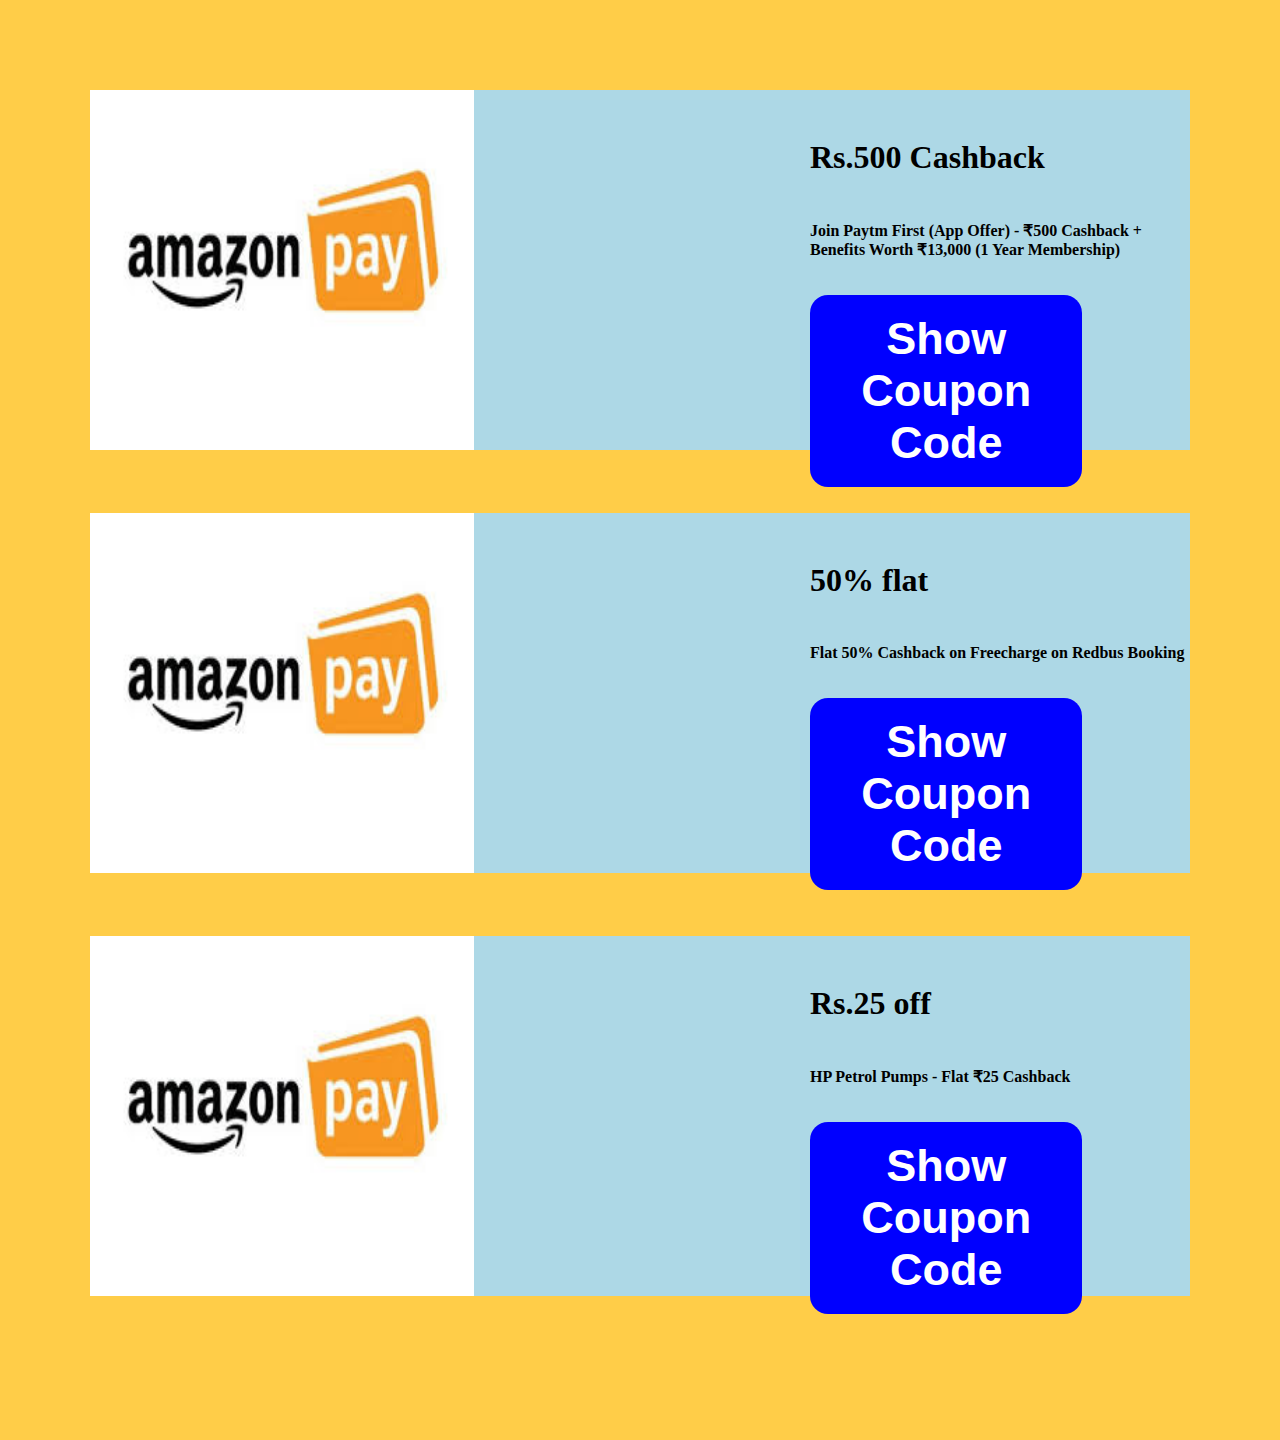
<file: amzonpay.html>
<!DOCTYPE html>
<html lang="en" dir="ltr">
  <head>
    <meta charset="utf-8">
    <title></title>
    <link rel="stylesheet" href="amzonpay.css">
  </head>
  <body>
    <div class="main">

      <div class="box1">
<img src="amzonpay.jpeg" alt="amzonpay">
<h1>Rs.500 Cashback</h1>
<h4>Join Paytm First (App Offer) - ₹500 Cashback + Benefits Worth ₹13,000 (1 Year Membership)</h4>
    <button type="button" name="button">Show Coupon Code</button>
  </div><br>

    <div class="box2">
<img src="amzonpay.jpeg" alt="amzonpay">
<h1>50% flat</h1>
<h4>Flat 50% Cashback on Freecharge on Redbus Booking</h4>
  <button type="button" name="button">Show Coupon Code</button>
</div><br>

  <div class="box3">
<img src="amzonpay.jpeg" alt="amzonpay">
<h1>Rs.25 off</h1>
<h4>HP Petrol Pumps - Flat ₹25 Cashback</h4>
<button type="button" name="button">Show Coupon Code</button>
</div><br>

  </div>
  </body>
</html>
</file>
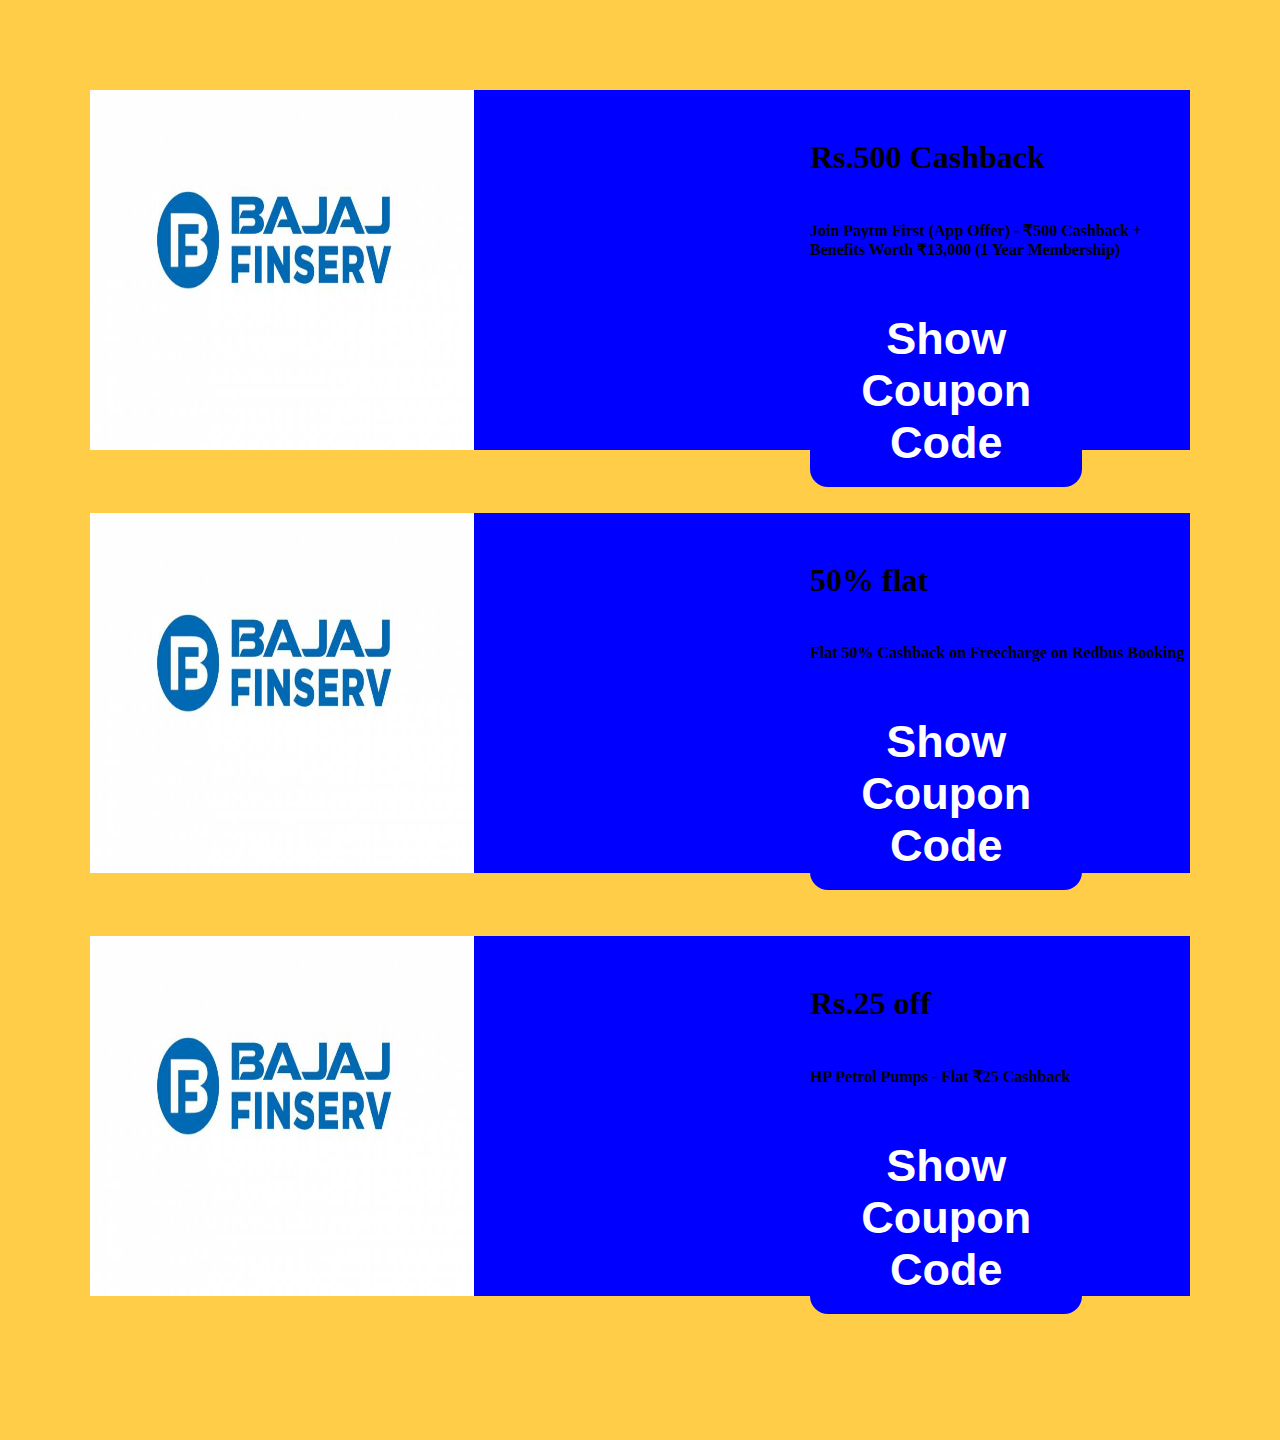
<file: bajajfinserv.html>
<!DOCTYPE html>
<html lang="en" dir="ltr">
  <head>
    <meta charset="utf-8">
    <title></title>
    <link rel="stylesheet" href="bajajfinserv.css">
  </head>
  <body>
    <div class="main">

      <div class="box1">
<img src="bajaj-finserv.jpg" alt="bajaj-finserv">
<h1>Rs.500 Cashback</h1>
<h4>Join Paytm First (App Offer) - ₹500 Cashback + Benefits Worth ₹13,000 (1 Year Membership)</h4>
    <button type="button" name="button">Show Coupon Code</button>
  </div><br>

    <div class="box2">
<img src="bajaj-finserv.jpg" alt="bajaj-finserv">
<h1>50% flat</h1>
<h4>Flat 50% Cashback on Freecharge on Redbus Booking</h4>
  <button type="button" name="button">Show Coupon Code</button>
</div><br>

  <div class="box3">
<img src="bajaj-finserv.jpg" alt="bajaj-finserv">
<h1>Rs.25 off</h1>
<h4>HP Petrol Pumps - Flat ₹25 Cashback</h4>
<button type="button" name="button">Show Coupon Code</button>
</div><br>

  </div>
  </body>
</html>
</file>
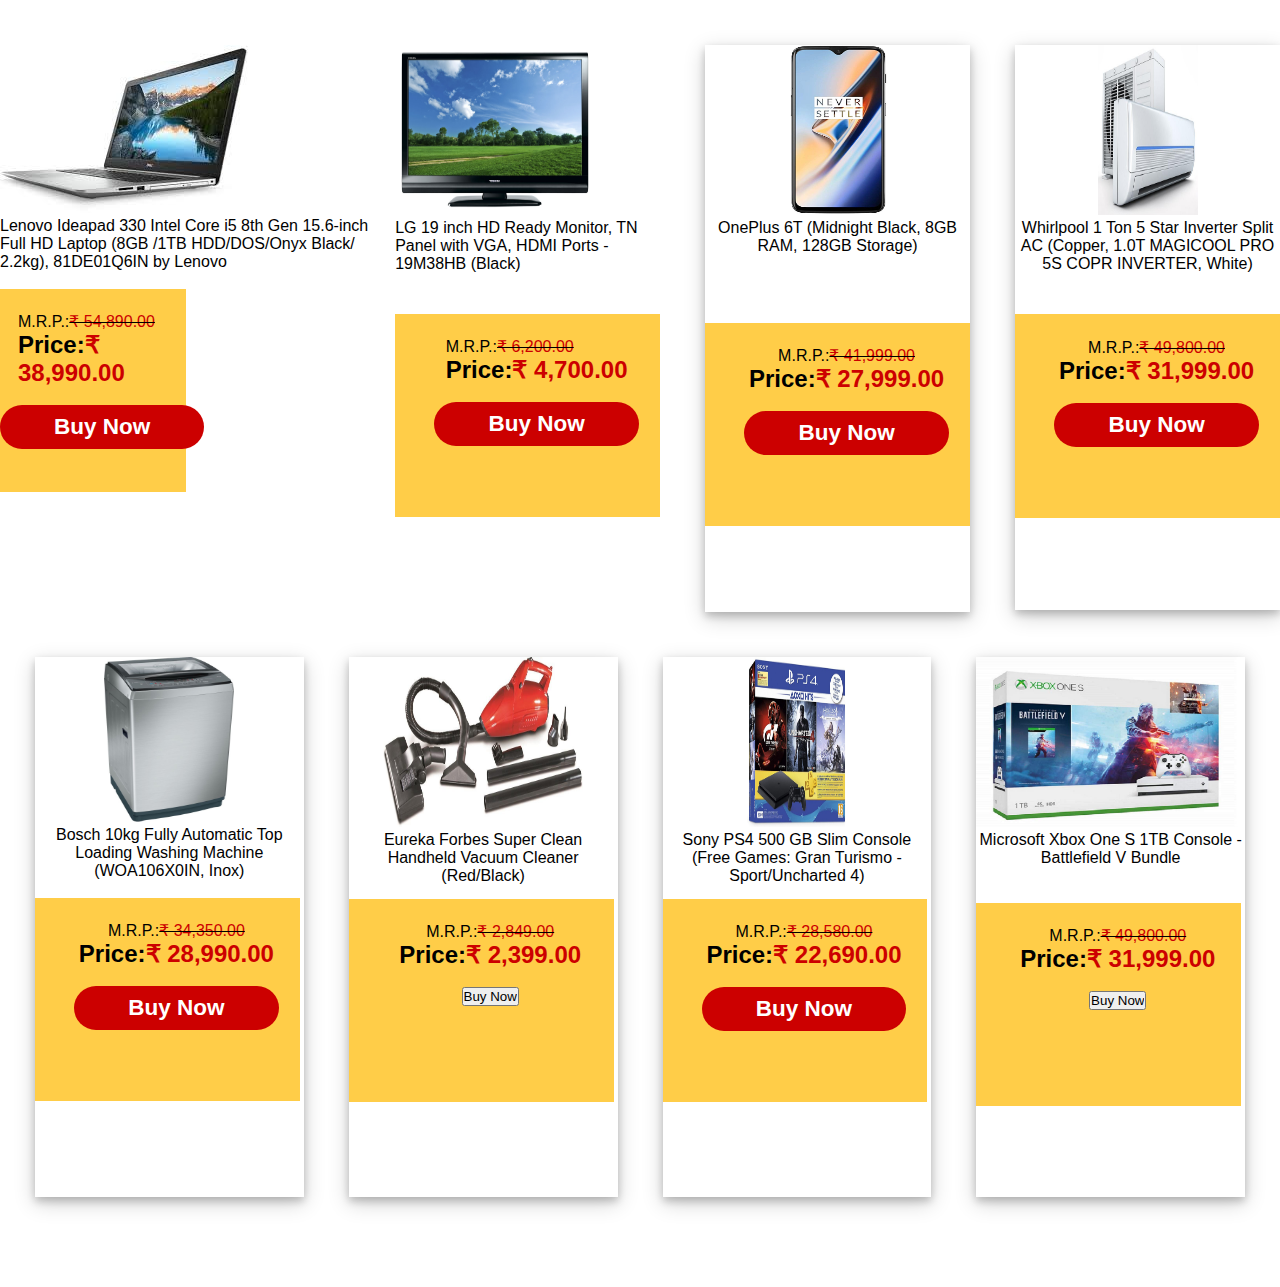
<file: cards.html>
<!DOCTYPE html>
<html lang="en" dir="ltr">
  <head>
    <meta charset="utf-8">
    <link rel="stylesheet" href="cards.css">
    <title></title>
  </head>
  <body>
      <div class="main_mansi">
        <div class="card1_mns">
            <img src="laptop.jpeg" class="img_mns">
            <p>Lenovo Ideapad 330 Intel Core
               i5 8th Gen 15.6-inch
               Full HD Laptop
               (8GB /1TB HDD/DOS/Onyx Black/ 2.2kg),
               81DE01Q6IN
               by Lenovo</p>
                <br>
                <div class="box1_mns">
                <p>M.R.P.:<strike><span class="span_mns">₹ 54,890.00</span></strike><br>
                <strong style="font-size:1.5em;">Price:<span class="span_mns"><b>₹ 38,990.00</b></span></strong></p><br>
                <input type="submit" value="Buy Now" class="input_mns">
                </div>
        </div>
        <div class="card2_mns">
              <img src="TV.jpg" width="200" height="170"class="img_mns">
              <p>LG 19 inch HD Ready Monitor,
                        TN Panel with VGA,
                         HDMI Ports - 19M38HB (Black)</p>
                <br>
                <div class="box2_mns">
                <p>M.R.P.:<strike><span class="span_mns">₹ 6,200.00</span></strike><br>
                <strong style="font-size:1.5em;">Price:<span class="span_mns"><b>₹ 4,700.00</b></span></strong></p><br>
                <input type="submit" value="Buy Now"class="input_mns">
                </div>
        </div>
        <div class="card3">
              <img src="mobile.jpg" width="100" height="170"class="img_mns">
              <p>OnePlus 6T (Midnight Black,
                 8GB RAM, 128GB Storage)</p>
                <br>
                <div class="box3_mns">
                <p>M.R.P.:<strike><span class="span_mns">₹ 41,999.00</span></strike><br>
                <strong style="font-size:1.5em;">Price:<span class="span_mns"><b>₹ 27,999.00</b></span></strong></p><br>
                <input type="submit" value="Buy Now"class="input_mns">
                </div>
        </div>
        <div class="card4">
              <img src="air-conditioner.jpg" width="100" height="170"class="img_mns">
              <p>Whirlpool 1 Ton 5 Star
                Inverter Split AC (Copper,
                1.0T MAGICOOL PRO 5S COPR INVERTER,
                 White)</p>
                <br>
                <div class="box4_mns">
                <p>M.R.P.:<strike><span class="span_mns">₹ 49,800.00</span></strike><br>
                <strong style="font-size:1.5em;">Price:<span class="span_mns"><b>₹ 31,999.00</b></span></strong></p><br>
                <input type="submit" value="Buy Now" class="input_mns">
                </div>
        </div>
      </div>
      <div class="main_mansi2">
        <div class="card5">
            <img src="washing machine.jpg" width="130" height="165"class="img_mns">
            <p>Bosch 10kg Fully Automatic
               Top Loading Washing Machine
                (WOA106X0IN, Inox)</p>
                <br>
                <div class="box5_mns">
                <p>M.R.P.:<strike><span class="span_mns">₹ 34,350.00</span></strike><br>
                <strong style="font-size:1.5em;">Price:<span class="span_mns"><b>₹ 28,990.00</b></span></strong></p><br>
                <input type="submit" value="Buy Now" class="input_mns">
                </div>
        </div>
        <div class="card6">
              <img src="vacume clener.jpg" width="200" height="170"class="img_mns">
              <p>Eureka Forbes Super
                 Clean Handheld Vacuum
                 Cleaner (Red/Black)</p>
                <br>
                <div class="box6_mns">
                <p>M.R.P.:<strike><span class="span_mns">₹ 2,849.00</span></strike><br>
                <strong style="font-size:1.5em;">Price:<span class="span_mns"><b>₹ 2,399.00</b></span></strong></p><br>
                <input type="submit" value="Buy Now"class="" class="input_mns">
                </div>
        </div>
        <div class="card7">
              <img src="game.jpg" width="100" height="170"class="img_mns">
              <p>
                Sony PS4 500 GB Slim Console
                (Free Games: Gran
                Turismo - Sport/Uncharted 4)</p>
                <br>
                <div class="box7_mns">
                <p>M.R.P.:<strike><span class="span_mns">₹ 28,580.00</span></strike><br>
                <strong style="font-size:1.5em;">Price:<span class="span_mns"><b>₹	22,690.00 </b></span></strong></p><br>
                <input type="submit" value="Buy Now" class="input_mns">
                </div>
        </div>
        <div class="card8">
              <img src="game2.jpg" width="100%" height="170"class="img_mns">
              <p>Microsoft Xbox One S
                1TB Console - Battlefield
                V Bundle</p>
                <br>
                <div class="box8_mns">
                <p>M.R.P.:<strike><span class="span_mns">₹ 49,800.00</span></strike><br>
                <strong style="font-size:1.5em;">Price:<span class="span_mns"><b>₹ 31,999.00</b></span></strong></p><br>
                <input type="submit" value="Buy Now">
                </div>
        </div>
      </div>
  </body>
</html>
</file>
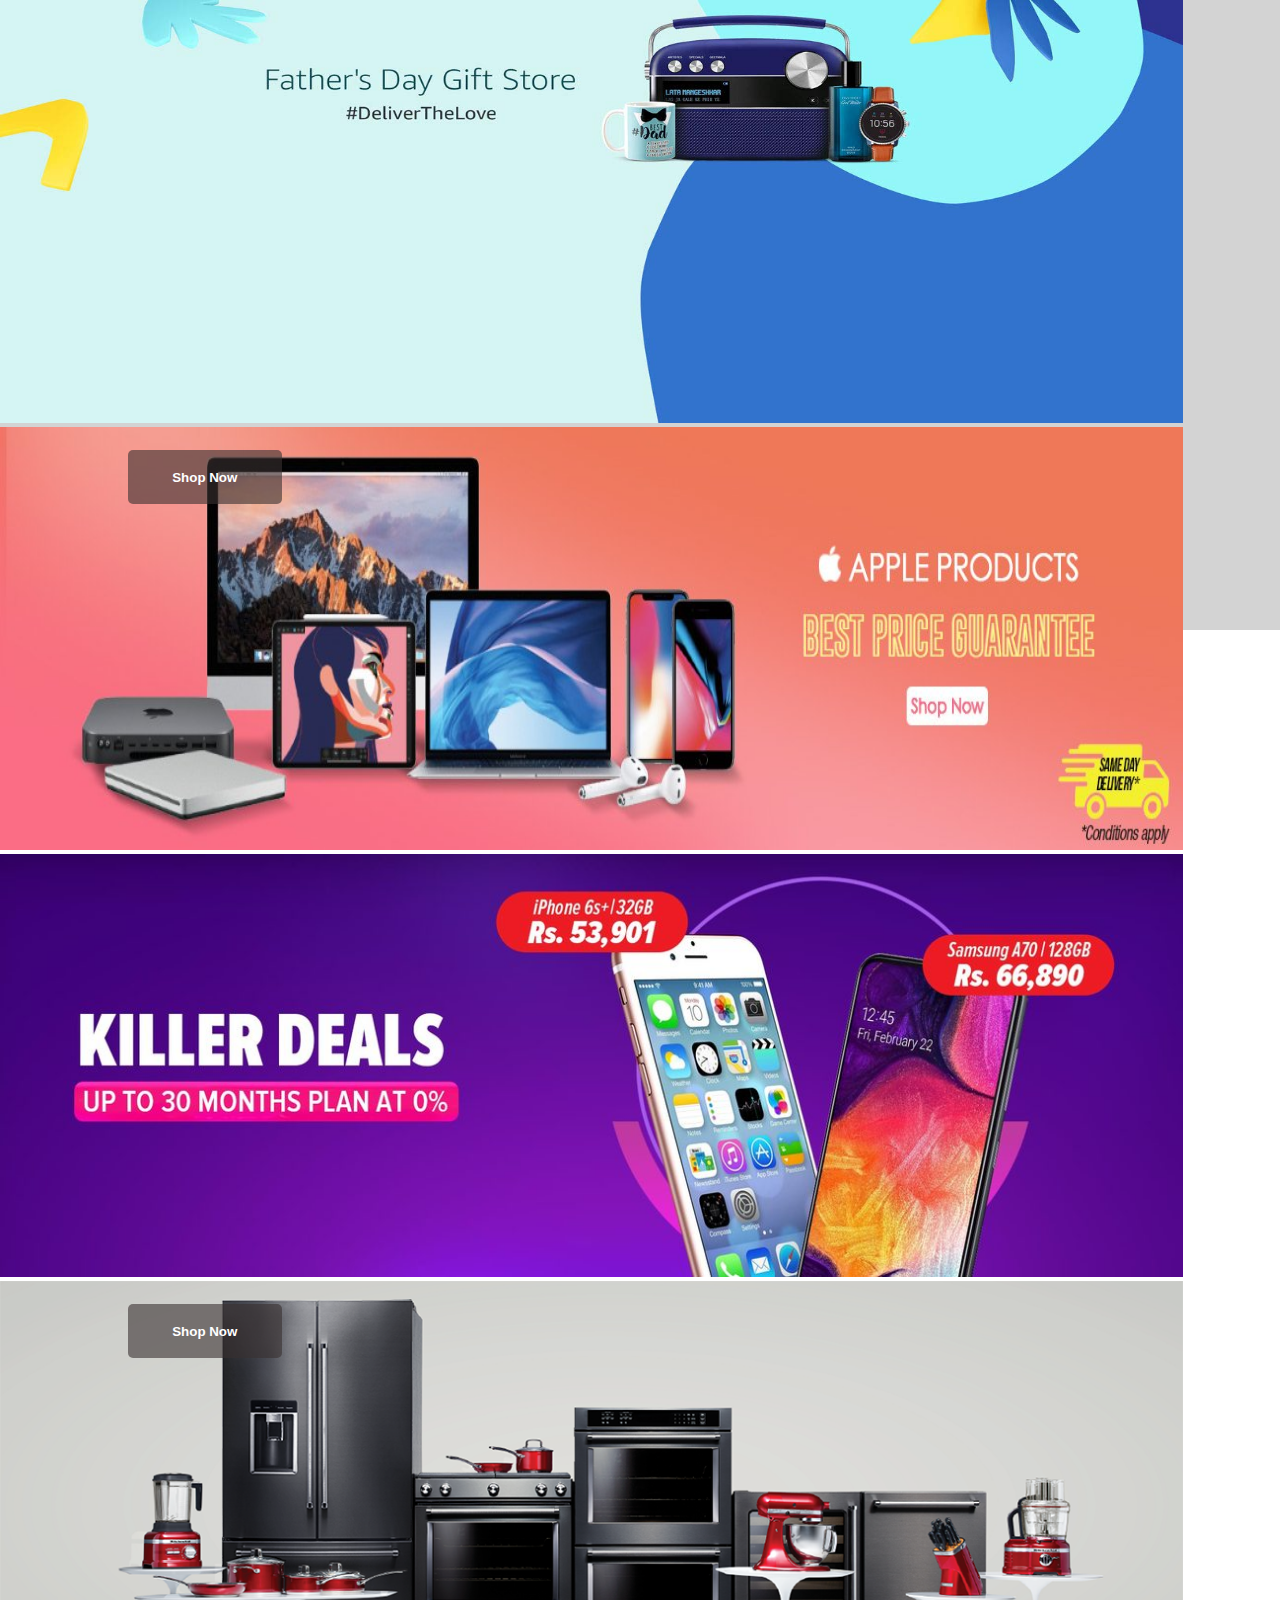
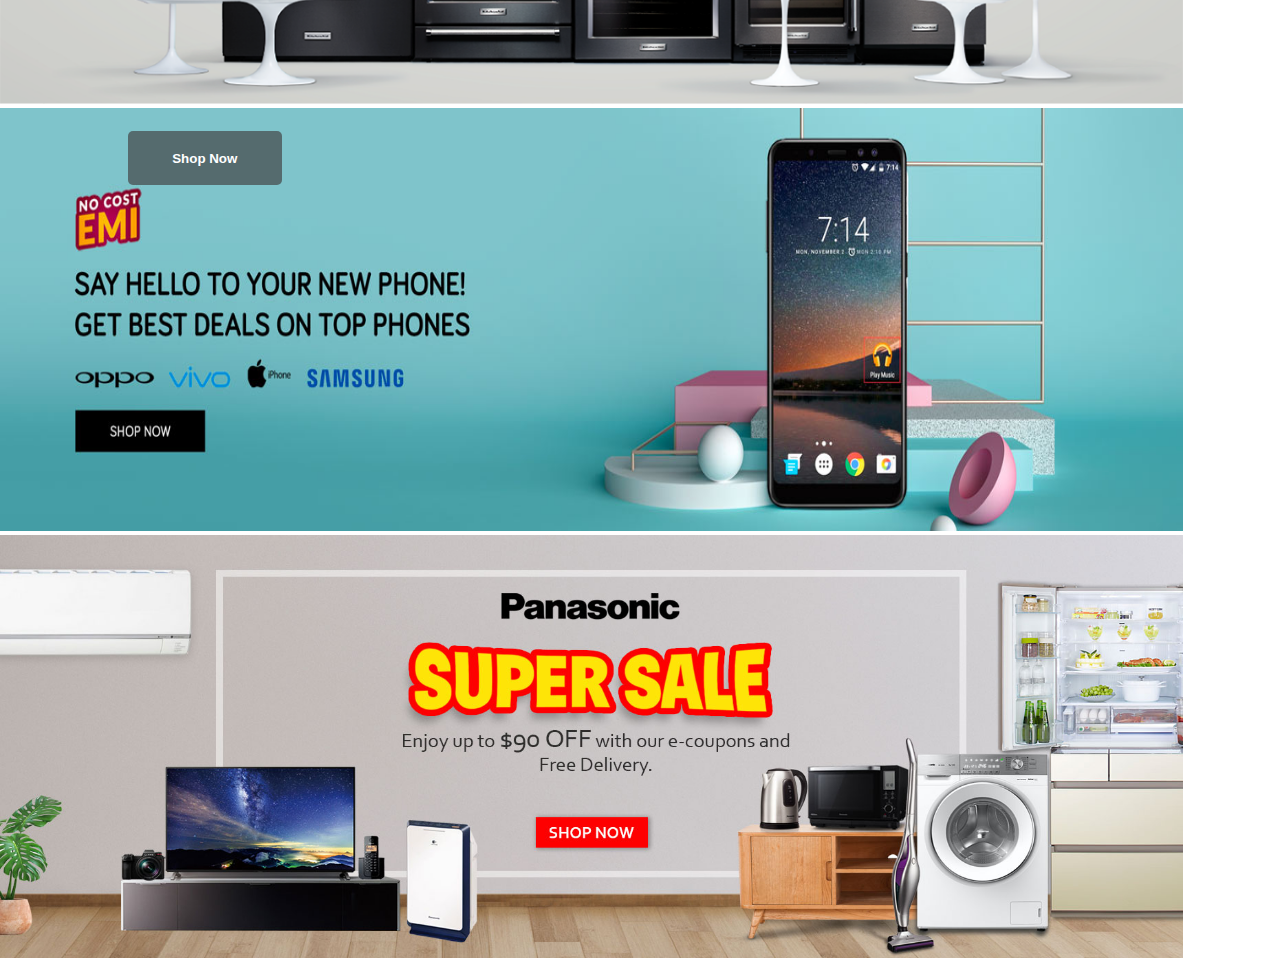
<file: digital.html>
<!DOCTYPE html>
<html lang="en" dir="ltr">
  <head>
    <meta charset="utf-8">
    <link rel="stylesheet" href="digital.css">
    <title></title>
  </head>
  <body>
    <div class="am_main">
      <div class="headmain">
        <div class="button1">
         <button type="button" class="shop" name="button">Shop Now</button>
          </div>
        <img width="1183vh" height="423vh" src="fathers.jpg" alt="">
        </div>

        <div class="headmain1">
         <img width="1183vh" height="423vh" src="sales-HP.jpg" alt="">
           </div>

        <div class="headmain2">
          <div class="button2">
           <button type="button" class="shop" name="button">Shop Now</button>
            </div>
             <img width="1183vh" height="423vh" src="TB12.jpg" alt="">
              </div>

        <div class="headmain3">
          <div class="button3">
           <button type="button" class="shop" name="button">Shop Now</button>
            </div>
             <img width="1183vh" height="423vh" src="BSS.png" alt="">
              </div>

        <div class="headmain4">
         <img width="1183vh" height="423vh" src="12345.jpg" alt="">
           </div>

           <div class="headmain5">
            <img width="1183vh" height="423vh" src="sale.jpg" alt="">
              </div>
    </div>
   </body>
  <html>
</file>
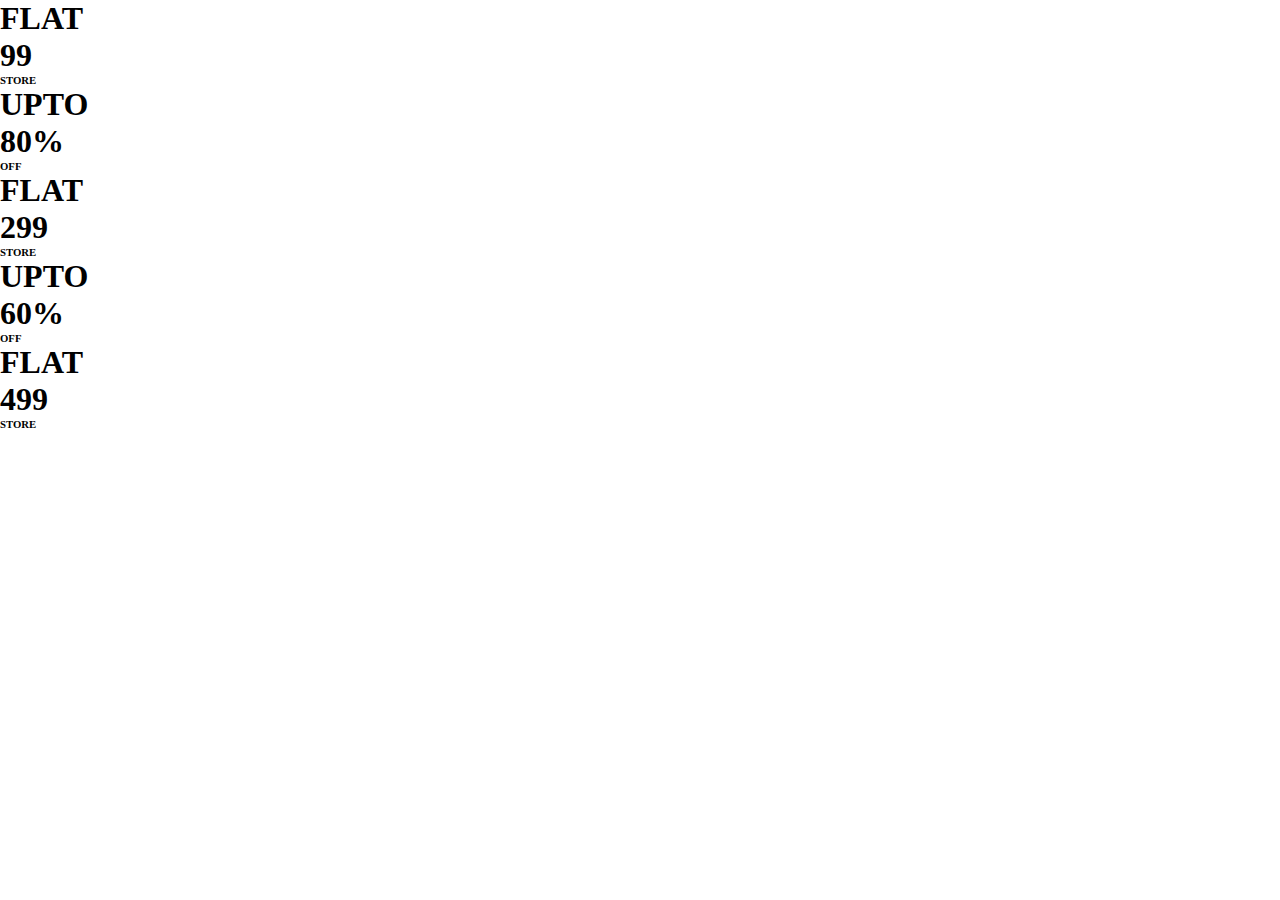
<file: digital1.html>
<!DOCTYPE html>
<html lang="en" dir="ltr">
  <head>
    <meta charset="utf-8">
    <link rel="stylesheet" href="digital1.css">
    <title></title>
  </head>
  <body>

    <div class="am_main">
      <div class="box1">
        <h1>FLAT<br>99</h1>
        <h6>STORE</h6>
      </div>

      <div class="box2">
        <h1>UPTO<br>80%</h1>
        <h6>OFF</h6>
      </div>

      <div class="box3">
        <h1>FLAT<br>299</h1>
        <h6>STORE</h6>
         </div>

         <div class="box4">
           <h1>UPTO<br>60%</h1>
           <h6>OFF</h6>
         </div>

         <div class="box5">
           <h1>FLAT<br>499</h1>
           <h6>STORE</h6>
            </div>

     </div>
    </body>
   </html>
</file>
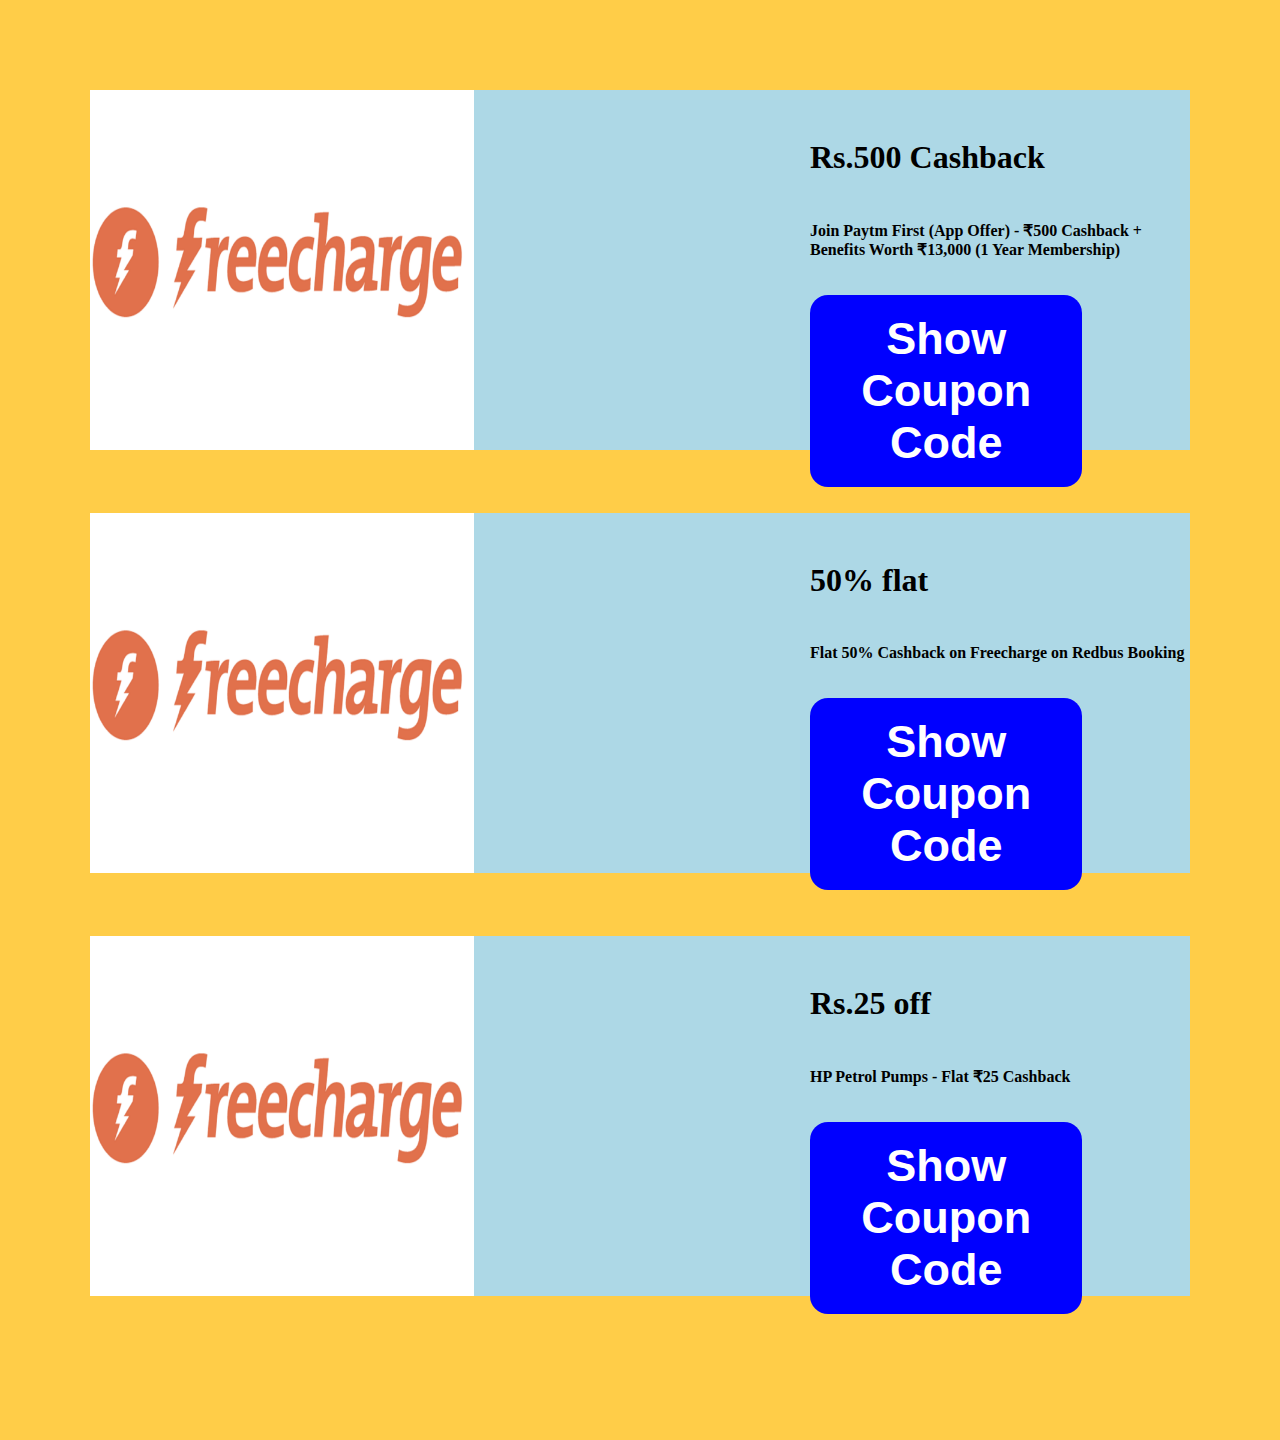
<file: freecharge.html>
<!DOCTYPE html>
<html lang="en" dir="ltr">
  <head>
    <meta charset="utf-8">
    <title></title>
    <link rel="stylesheet" href="freecharge.css">
  </head>
  <body>
    <div class="main">

      <div class="box1">
<img src="freecharge.jpeg" alt="freecharge">
<h1>Rs.500 Cashback</h1>
<h4>Join Paytm First (App Offer) - ₹500 Cashback + Benefits Worth ₹13,000 (1 Year Membership)</h4>
    <button type="button" name="button">Show Coupon Code</button>
  </div><br>

    <div class="box2">
<img src="freecharge.jpeg" alt="freecharge">
<h1>50% flat</h1>
<h4>Flat 50% Cashback on Freecharge on Redbus Booking</h4>
  <button type="button" name="button">Show Coupon Code</button>
</div><br>

  <div class="box3">
<img src="freecharge.jpeg" alt="freecharge">
<h1>Rs.25 off</h1>
<h4>HP Petrol Pumps - Flat ₹25 Cashback</h4>
<button type="button" name="button">Show Coupon Code</button>
</div><br>

  </div>
  </body>
</html>
</file>
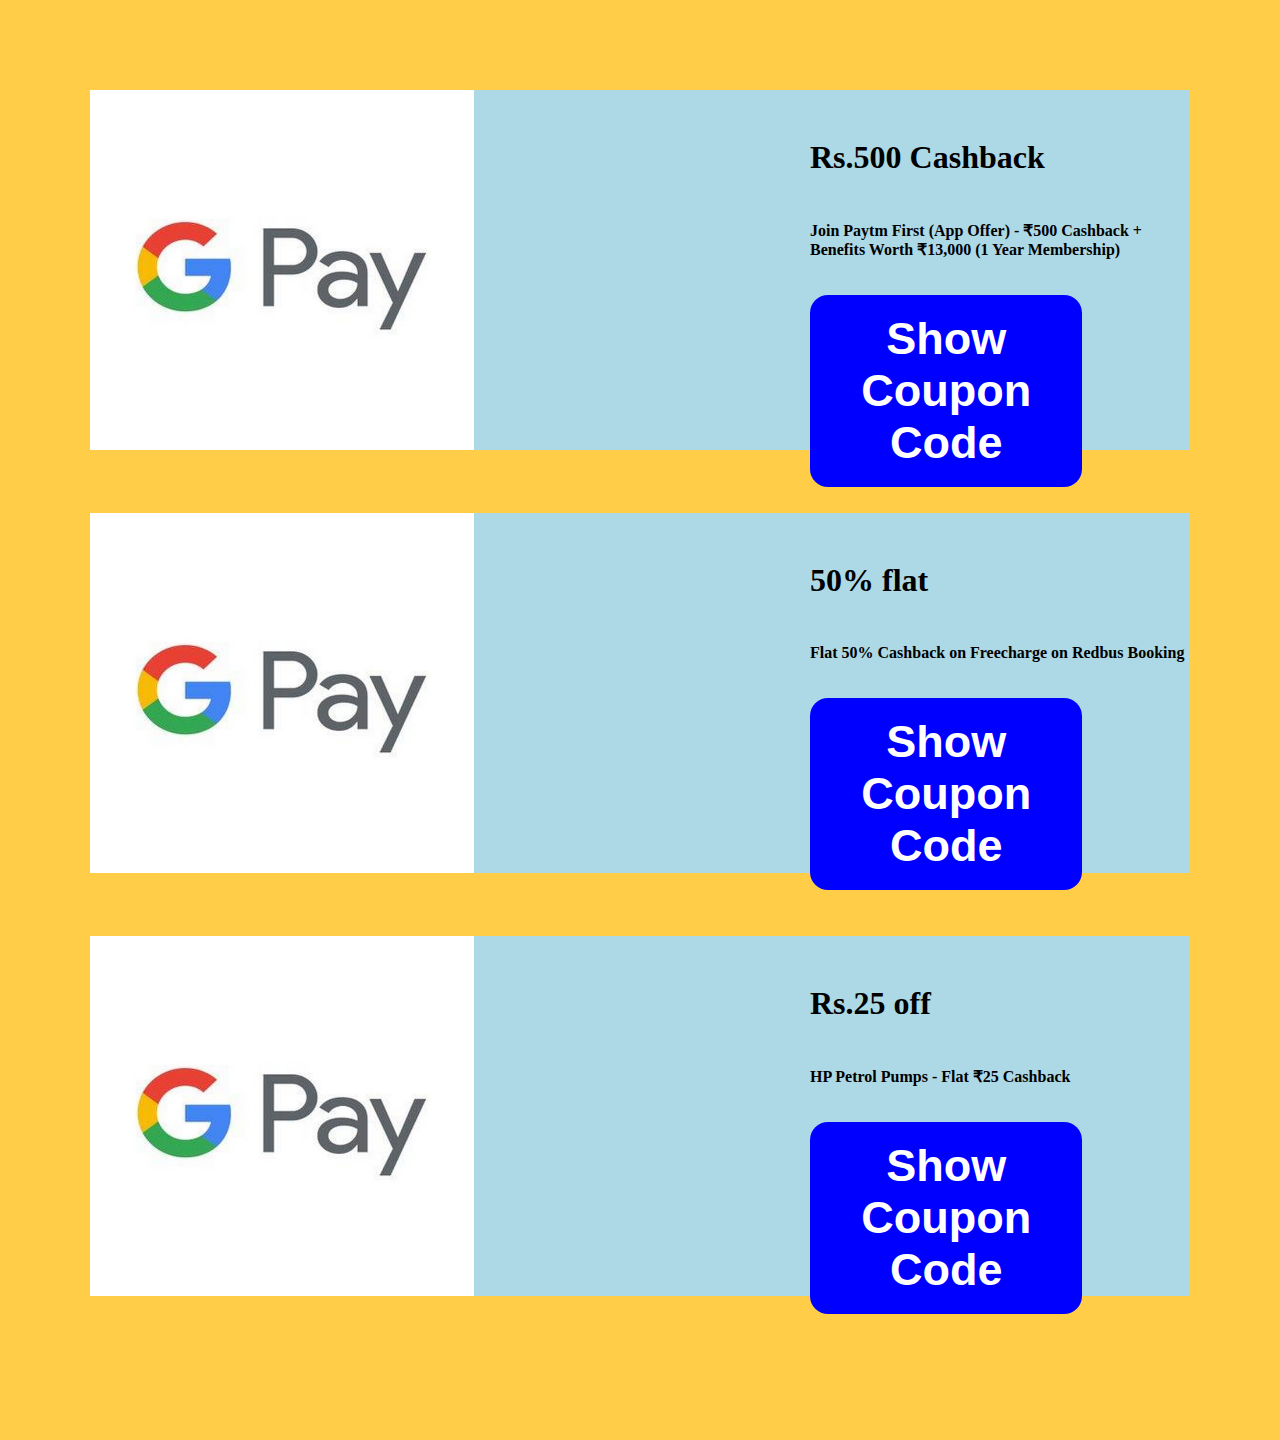
<file: gpay.html>
<!DOCTYPE html>
<html lang="en" dir="ltr">
  <head>
    <meta charset="utf-8">
    <title></title>
    <link rel="stylesheet" href="gpay.css">
  </head>
  <body>
    <div class="main">

      <div class="box1">
<img src="gpay.jpeg" alt="gpay">
<h1>Rs.500 Cashback</h1>
<h4>Join Paytm First (App Offer) - ₹500 Cashback + Benefits Worth ₹13,000 (1 Year Membership)</h4>
    <button type="button" name="button">Show Coupon Code</button>
  </div><br>

    <div class="box2">
<img src="gpay.jpeg" alt="gpay">
<h1>50% flat</h1>
<h4>Flat 50% Cashback on Freecharge on Redbus Booking</h4>
  <button type="button" name="button">Show Coupon Code</button>
</div><br>

  <div class="box3">
<img src="gpay.jpeg" alt="gpay">
<h1>Rs.25 off</h1>
<h4>HP Petrol Pumps - Flat ₹25 Cashback</h4>
<button type="button" name="button">Show Coupon Code</button>
</div><br>

  </div>
  </body>
</html>
</file>
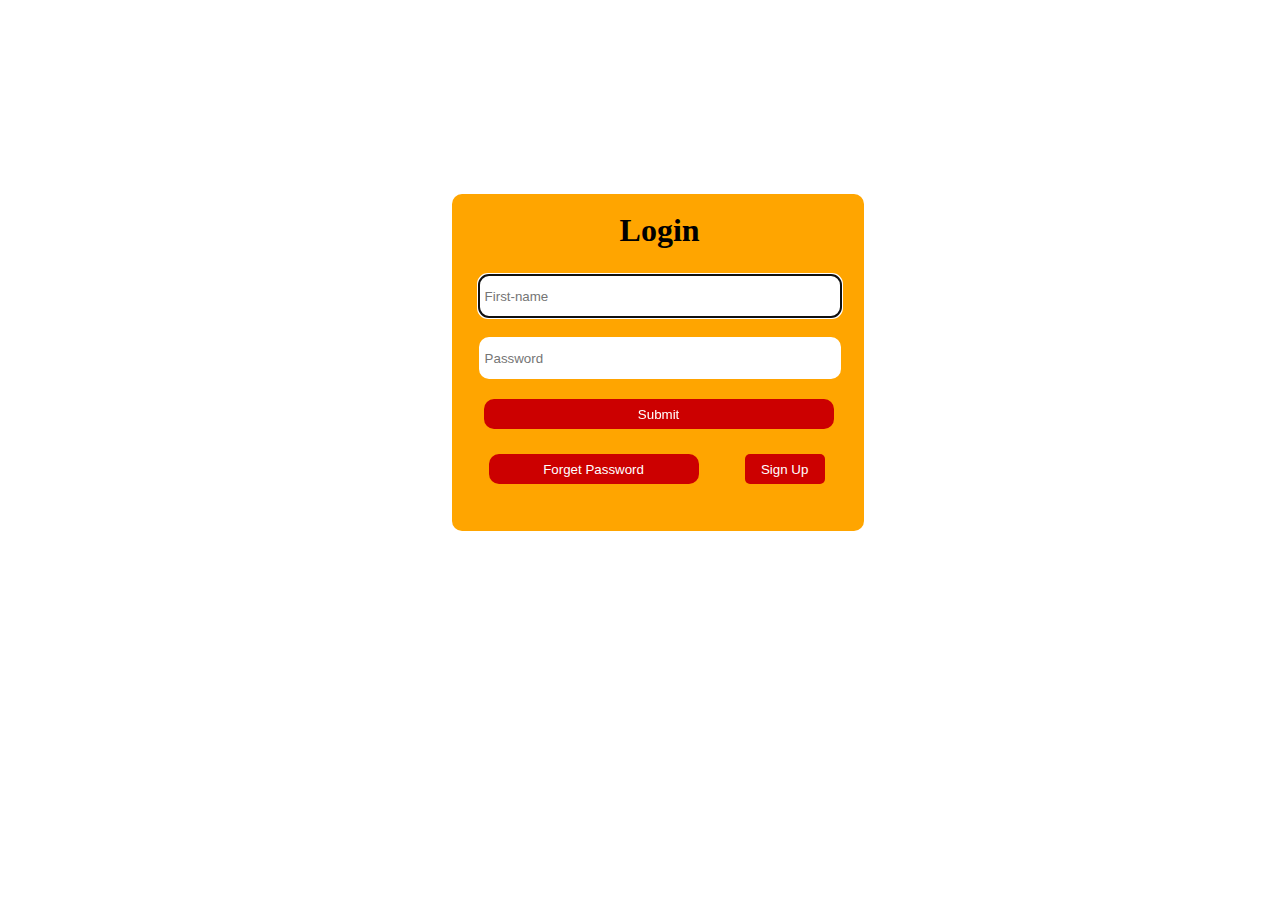
<file: loginform.html>
<!DOCTYPE html>
<html lang="en" dir="ltr">
  <head>
    <meta charset="utf-8">
    <title>Loginform</title>
    <link rel="stylesheet" href="loginform.css">
  </head>
  <body>
<div class="form1">
<div class="form2">
<form>
<h1 style="margin-left:150px"> Login</h1>

<input type="text" placeholder="First-name" autofocus autocomplete="off" required>
<input type="password" placeholder="Password" required autocomplete="off">
<input type="submit"  value="Submit" style="background-color:#CC0000;color:white;margin-left:20px;">
<input type="submit" value="Forget Password" style="width:210px;float:left;background-color:#CC0000;color:white;border-5px:radius;margin-top:25px;;height:30px;margin-left:25px;">
<a href="signup2.html" target="_blank"> <input type="button" style="width:80px;background-color:#CC0000;color:white;border-radius:5px;margin-top:-50px;margin-top:25px;margin-left:40px;height:30px;"
  onclick="location.href='signup2.html';" value="Sign Up"></a>
</form>
  </div>
  </body>
</html>
</file>
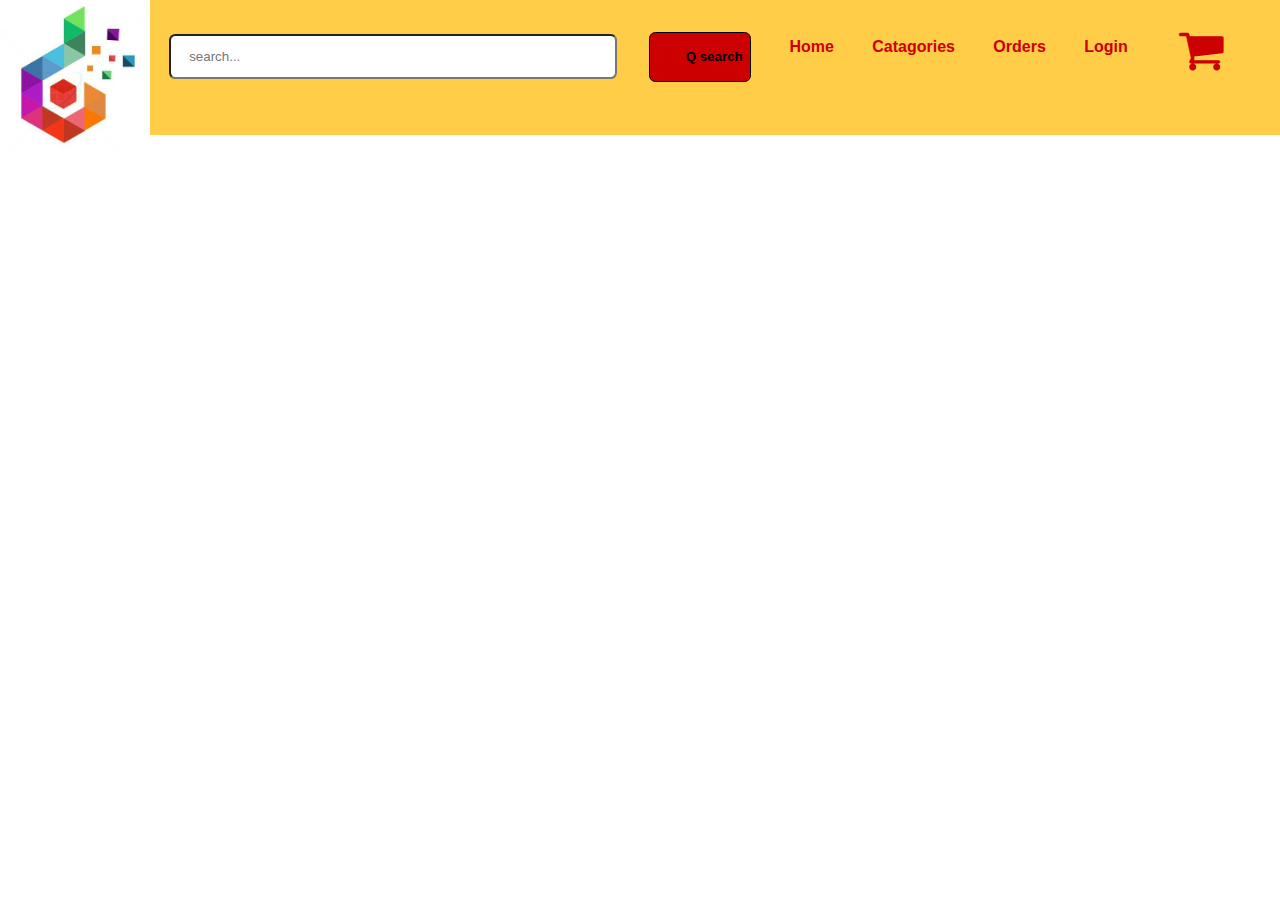
<file: navigation.html>
<!DOCTYPE html>
<html lang="en" dir="ltr">
  <head>
    <meta charset="utf-8">
    <title></title>
    <link rel="stylesheet" href="navigation.css">
    <link rel="stylesheet" href="https://cdnjs.cloudflare.com/ajax/libs/font-awesome/4.7.0/css/font-awesome.min.css">
  </head>
  <body>
    <div class="nav">


    <div class="logo">
      <img src="logo3.jpg" alt="" width="150" class="img_gns">

    </div>
<div class="search" >
  <input type="text" name="" value="" placeholder="search..."class="searchbox">

<input type="submit" name="" value="Q search" class="searchbutton">
</div>

<div class="hm">
  <h4 style="margin-left:3vw; margin-top:3vw; color:#CC0000;">Home</h4>
</div>

<div class="hm">
  <h4 style="margin-left:3vw; margin-top:3vw; color:#CC0000;">Catagories</h4>
</div>

<div class="hm">
  <h4 style="margin-left:3vw; margin-top:3vw; color:#CC0000;">Orders</h4>
</div>

<div class="hm">
  <h4 style="margin-left:3vw; margin-top:3vw; color:#CC0000;">Login</h4>
  </div>


  <div class="hm">

<i style="font-size:3em; margin-top:2vw; color:#CC0000; margin-left:4vw;;" class="fa fa-shopping-cart"></i>
  </div>
  </div>

  </body>
</html>
</file>
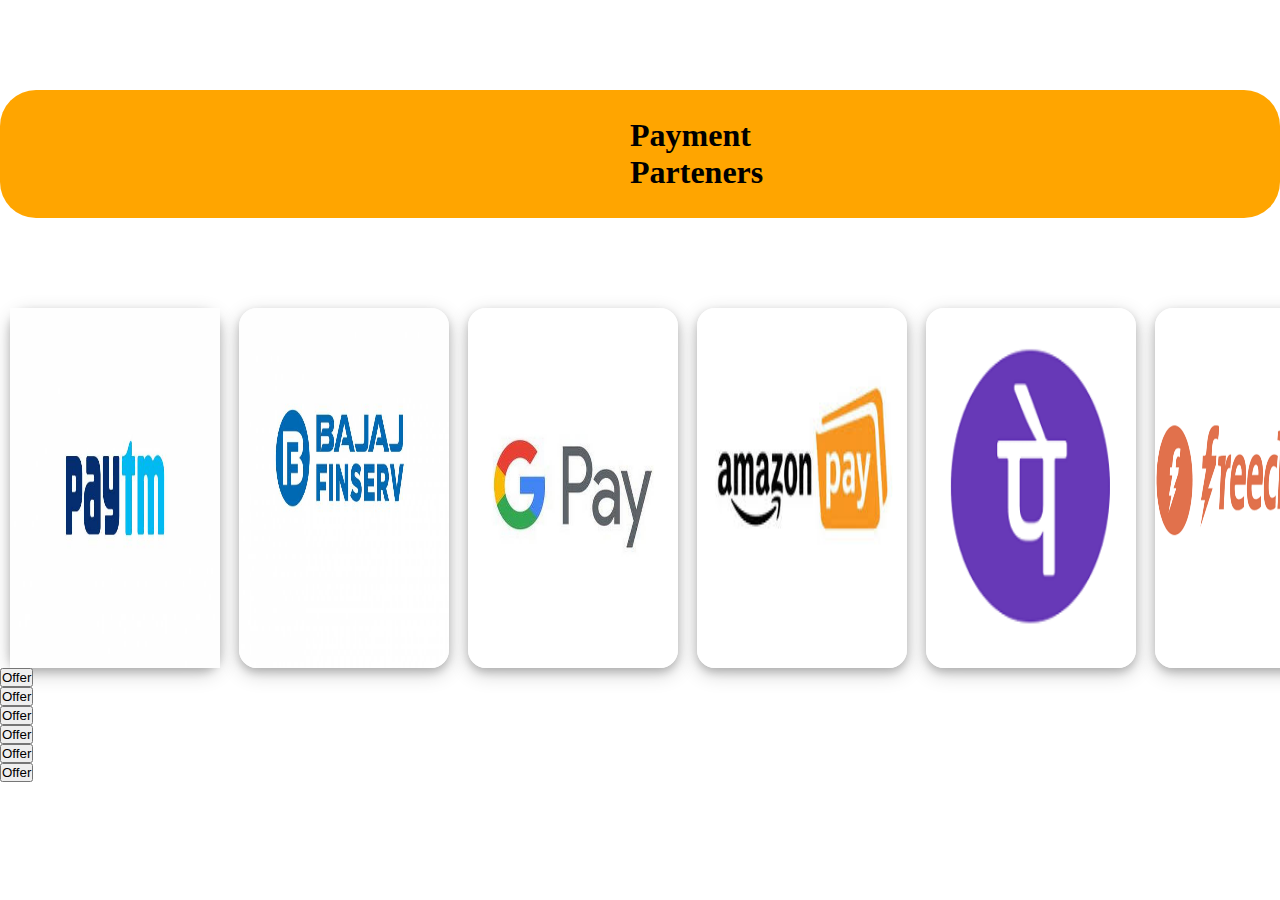
<file: paymentpartner.html>
<!DOCTYPE html>
<html lang="en" dir="ltr">
  <head>
    <meta charset="utf-8">
    <title></title>
    <link rel="stylesheet" href="paymentpartner.css">
    <link rel="stylesheet" href="paymentpartner.css">
  </head>
  <body>
    <div class="main_sk">
      <div class="box1_sk">
        <h1 class="h1_sk">Payment Parteners</h1>
      </div>
<div class="box2_sk">
<div class="b1_sk">
  <img src="Aadhaar-Moneycontrol-8-770x433.jpg" width="210vw"alt="">
</div>
<div class="b1_sk">
  <img src="bajaj-finserv.jpg" width="210vw" alt="" class="img_sk">
</div>
<div class="b1_sk">
  <img src="vbk-GooglePay.jpeg" width="210vw"alt=""class="img_sk">
</div>
<div class="b1_sk">
<img src="amzonpay.jpeg" width="210vw" alt=""class="img_sk">
</div>
<div class="b1_sk">
<img src="phonepe.png" width="210vw" alt=""class="img_sk">
</div>
<div class="b1_sk">
<img src="freecharge.png" width="210vw" alt=""class="img_sk">
</div>

</div>
<ul class="b2_sk">
  <li><button type="button" name="button" class="btn23">Offer</button></li>
  <li><button type="button" name="button"class="btn23">Offer</button></li>
  <li><button type="button" name="button"class="btn23">Offer</button></li>
  <li><button type="button" name="button"class="btn23">Offer</button></li>
  <li><button type="button" name="button"class="btn23">Offer</button></li>
  <li><button type="button" name="button"class="btn23">Offer</button></li>
</ul>
    </div>
  </body>
</html>
</file>
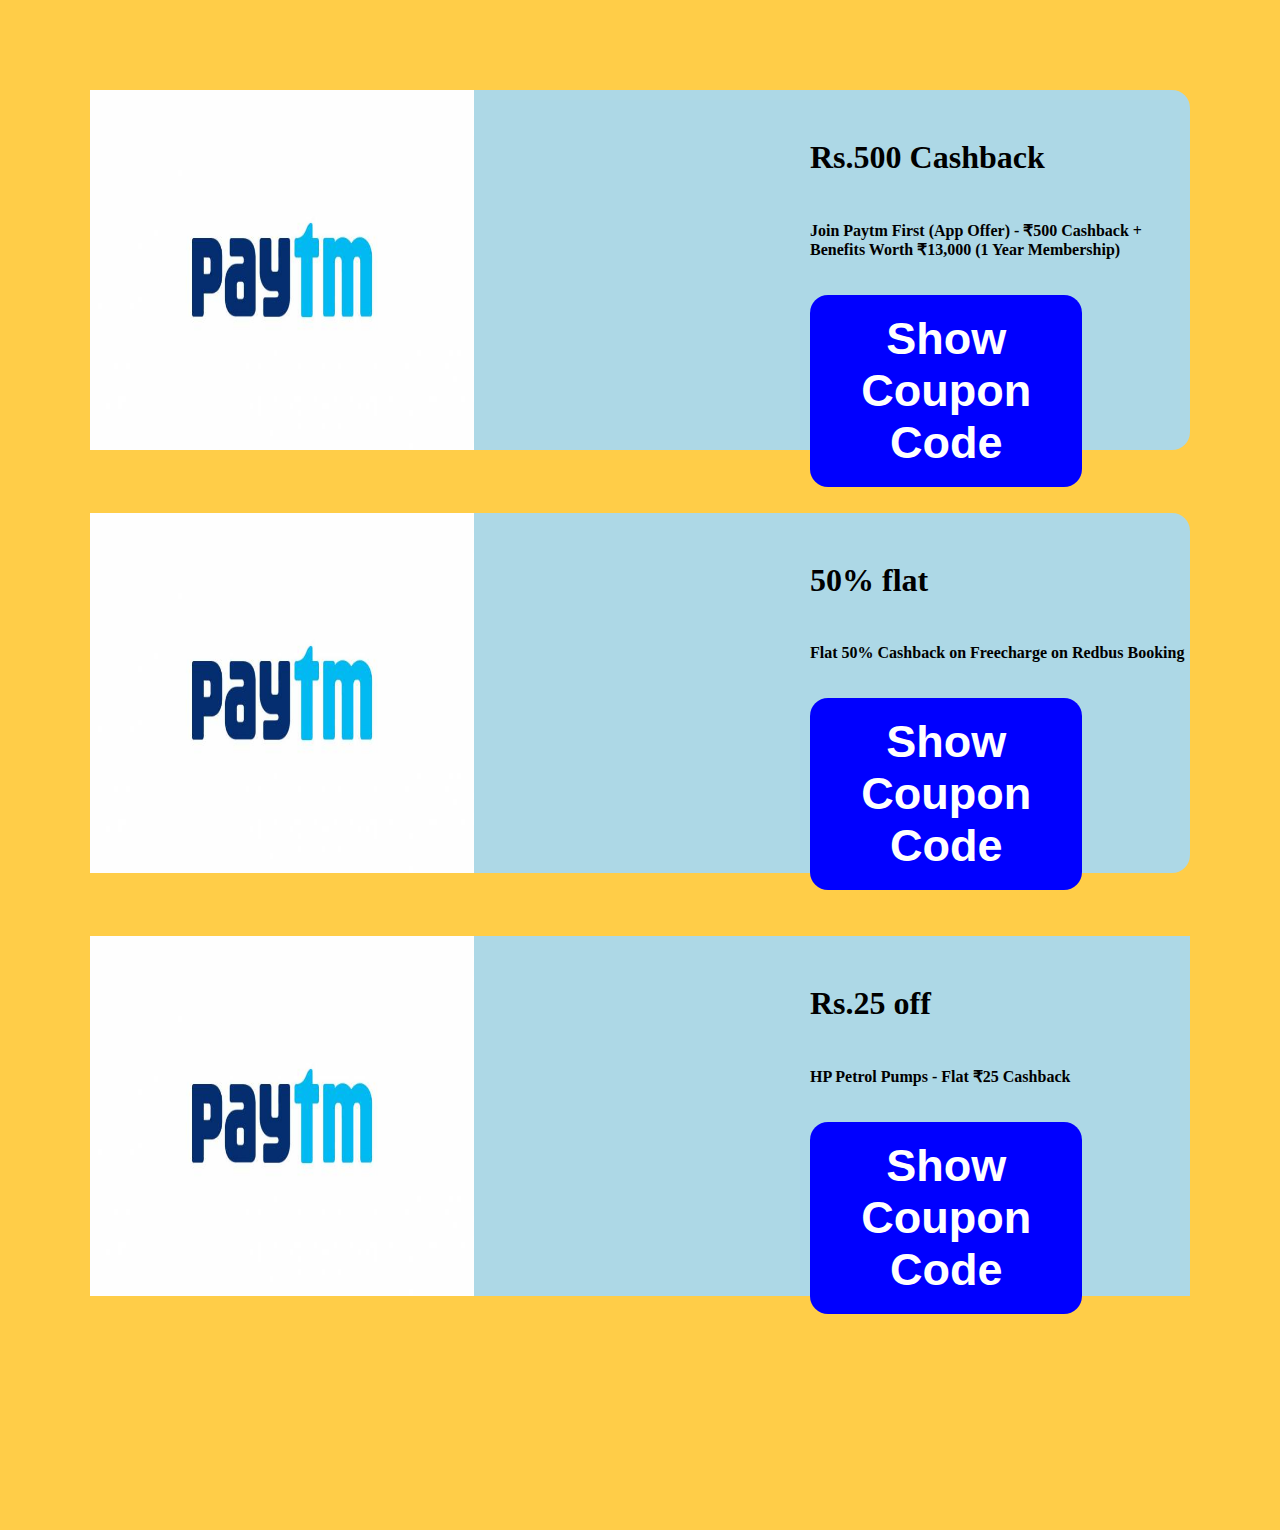
<file: paytymfom.html>
<!DOCTYPE html>
<html lang="en" dir="ltr">
  <head>
    <meta charset="utf-8">
    <title></title>
    <link rel="stylesheet" href="paytmform.css">
  </head>
  <body>
    <div class="main_sk">

      <div class="box1_sk">
<img src="paytm.jpg" alt="">
<h1>Rs.500 Cashback</h1>
<h4>Join Paytm First (App Offer) - ₹500 Cashback + Benefits Worth ₹13,000 (1 Year Membership)</h4>
    <button type="button" name="button">Show Coupon Code</button>
  </div><br>

    <div class="box2_sk">
<img src="paytm.jpg" alt="">
<h1>50% flat</h1>
<h4>Flat 50% Cashback on Freecharge on Redbus Booking</h4>
  <button type="button" name="button">Show Coupon Code</button>
</div><br>

  <div class="box3_sk">
<img src="paytm.jpg" alt="">
<h1>Rs.25 off</h1>
<h4>HP Petrol Pumps - Flat ₹25 Cashback</h4>
<button type="button" name="button">Show Coupon Code</button>
</div><br>

  </div>

  </body>
</html>
</file>
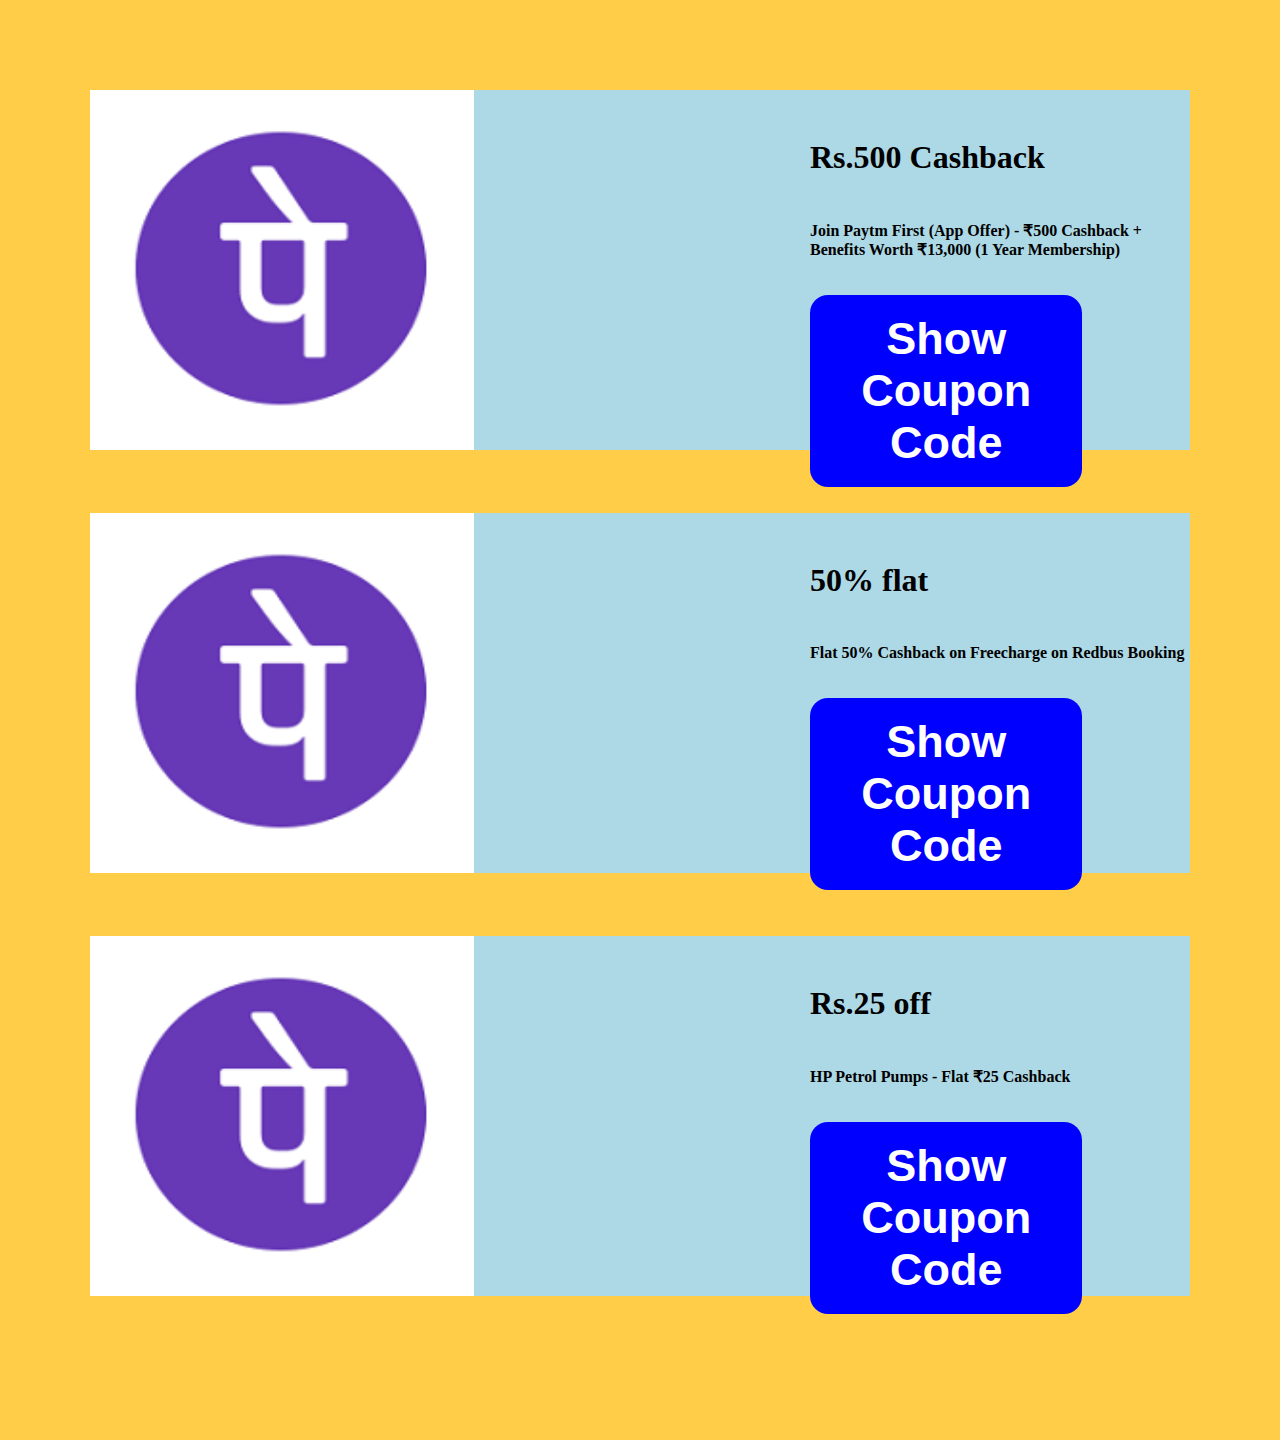
<file: phonepe.html>
<!DOCTYPE html>
<html lang="en" dir="ltr">
  <head>
    <meta charset="utf-8">
    <title></title>
    <link rel="stylesheet" href="phonepe.css">
  </head>
  <body>
    <div class="main">

      <div class="box1">
<img src="phonepe.jpeg" alt="phonepe">
<h1>Rs.500 Cashback</h1>
<h4>Join Paytm First (App Offer) - ₹500 Cashback + Benefits Worth ₹13,000 (1 Year Membership)</h4>
    <button type="button" name="button">Show Coupon Code</button>
  </div><br>

    <div class="box2">
<img src="phonepe.jpeg" alt="phonepe">
<h1>50% flat</h1>
<h4>Flat 50% Cashback on Freecharge on Redbus Booking</h4>
  <button type="button" name="button">Show Coupon Code</button>
</div><br>

  <div class="box3">
<img src="phonepe.jpeg" alt="phonepe">
<h1>Rs.25 off</h1>
<h4>HP Petrol Pumps - Flat ₹25 Cashback</h4>
<button type="button" name="button">Show Coupon Code</button>
</div><br>

  </div>
  </body>
</html>
</file>
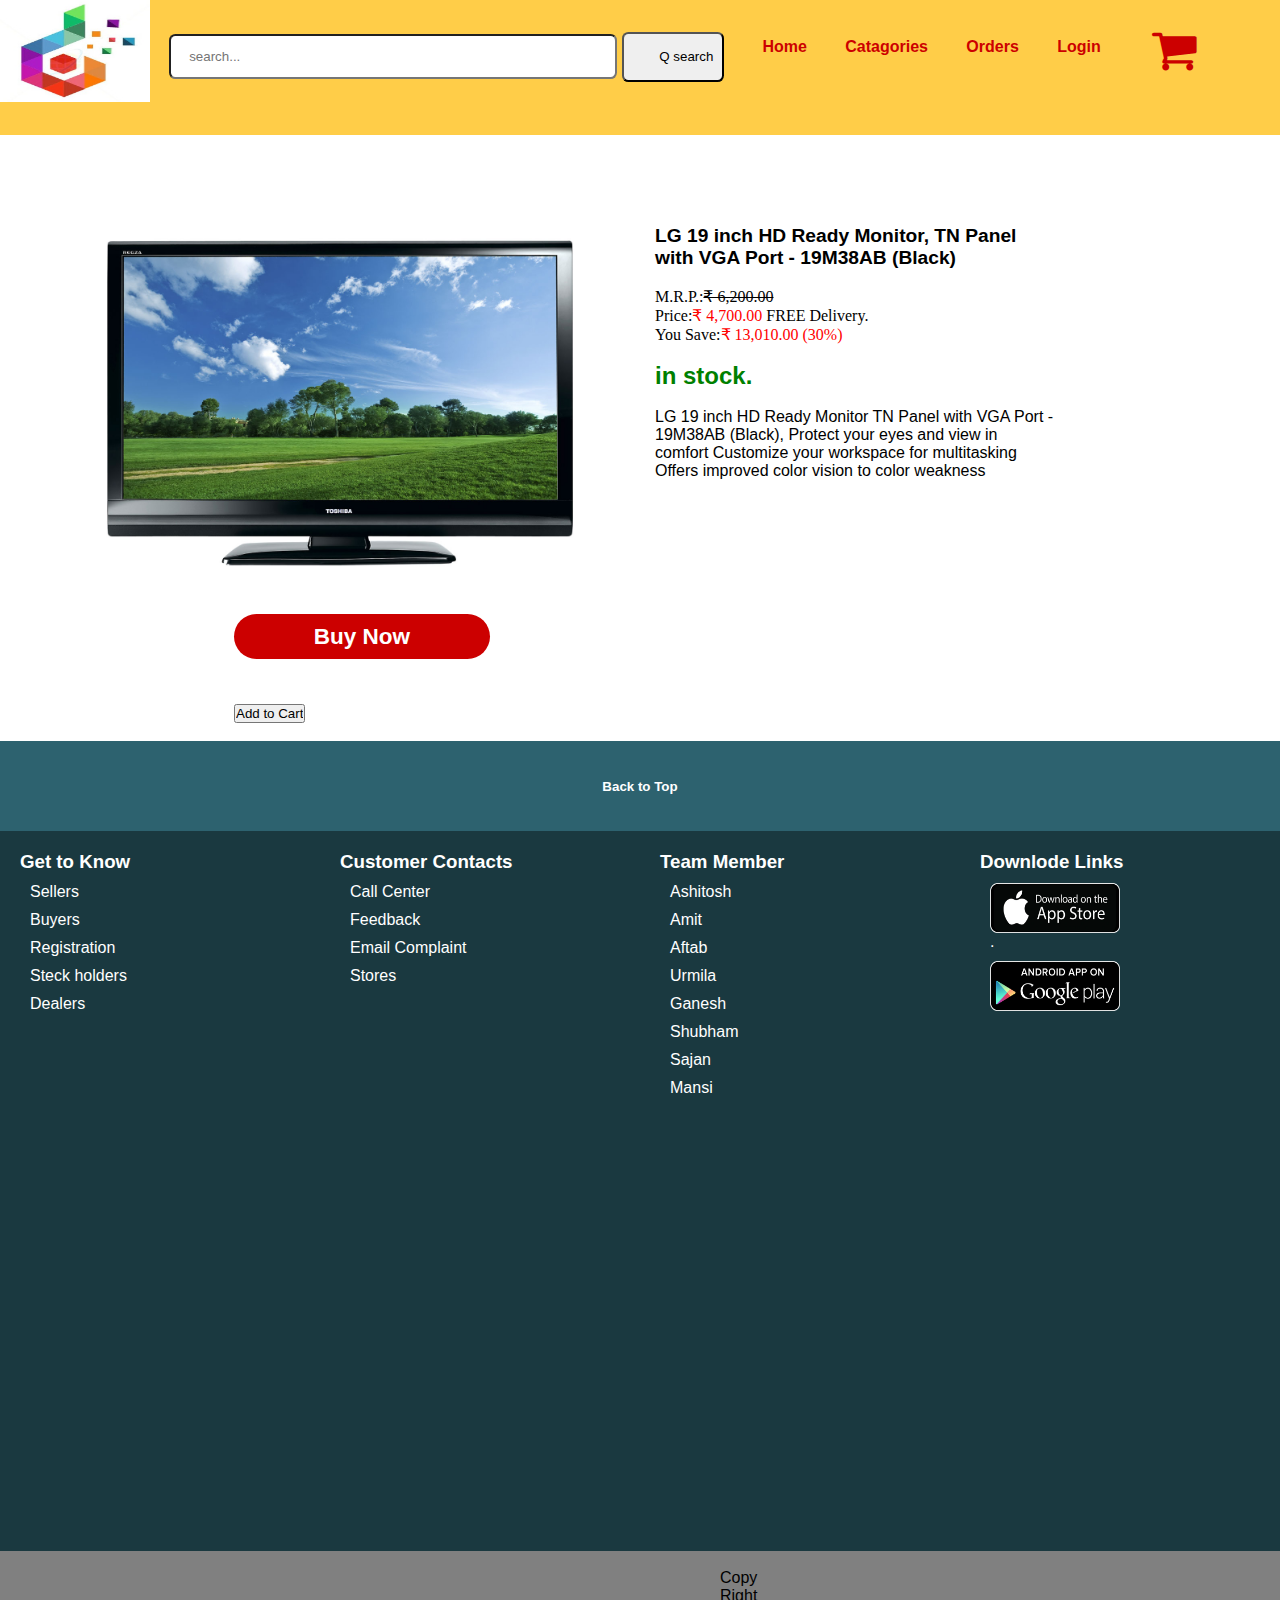
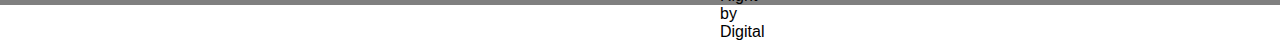
<file: product2.html>
<!DOCTYPE html>
<html lang="en" dir="ltr">
  <head>
    <meta charset="utf-8">
    <link rel="stylesheet" href="product2.css">
    <link rel="stylesheet" href="https://cdnjs.cloudflare.com/ajax/libs/font-awesome/4.7.0/css/font-awesome.min.css">
    <title></title>
  </head>
  <body>
    <div class="nav">
      <div class="logo">
        <img src="logo3.jpg" alt="" width="150" height="102" class="img_gns">
      </div>
      <div class="search" >
        <input type="text" name="" value="" placeholder="search..."class="searchbox">

        <input type="submit" name="" value="Q search" class="searchbutton">
      </div>

      <div class="hm">
        <h4 style="margin-left:3vw; margin-top:3vw; color:#CC0000;">Home</h4>
      </div>

      <div class="hm">
        <h4 style="margin-left:3vw; margin-top:3vw; color:#CC0000;">Catagories</h4>
      </div>

      <div class="hm">
        <h4 style="margin-left:3vw; margin-top:3vw; color:#CC0000;">Orders</h4>
      </div>

      <div class="hm">
        <h4 style="margin-left:3vw; margin-top:3vw; color:#CC0000;">Login</h4>
      </div>
        <div class="hm">

          <i style="font-size:3em; margin-top:2vw; color:#CC0000; margin-left:4vw;;" class="fa fa-shopping-cart"></i>
        </div>
      </div>


      <div class="product2">
        <div class="prdct">
          <img src="TV.jpg" alt="" width="500vw">
          <input type="submit" value="Buy Now" style="margin-top:3vh; margin-left:16vh;"><br>
        <a href="productsdetails.html" target="_blank">  <input type="submit" value="Add to Cart" style="margin-top:5vh; margin-left:16vh;"></a>
        </div>
        <div class="discription">
          <p><b>LG 19 inch HD Ready Monitor, TN Panel
             with VGA Port - 19M38AB (Black)</b></p><br>

              M.R.P.:<strike>₹ 6,200.00</strike><br>
              Price:<span>₹ 4,700.00</span>  FREE Delivery.<br>
              You Save:<span>₹ 13,010.00 (30%)</span><br><br>

              <strong>in stock.</strong><br><br>

               <section>LG 19 inch HD Ready Monitor
                 TN Panel with VGA Port - 19M38AB (Black),
                  Protect your eyes and view in comfort
                  Customize your workspace for multitasking
                  Offers improved color vision to color weakness</section>
        </div>
      </div><br>

      <div class="foot_main">
        <button type="button" name="button" class="btn1"><h4>Back to Top</h4></button>
      <footer>
        <section class="sec1">
          <ul class="list1">
            <h3>Get to Know</h3>
            <li>Sellers</li>
            <li>Buyers</li>
            <li>Registration</li>
            <li>Steck holders</li>
            <li>Dealers</li>
          </ul>
        </section>
        <section class="sec2">
          <ul class="list1">
            <h3>Customer Contacts</h3>
            <li>Call Center</li>
            <li>Feedback</li>
            <li>Email Complaint</li>
            <li>Stores</li>
          </ul>
        </section>
        <section class="sec3">
          <ul class="list1">
            <h3>Team Member</h3>
            <li>Ashitosh</li>
            <li>Amit</li>
            <li>Aftab</li>
            <li>Urmila</li>
            <li>Ganesh</li>
            <li>Shubham</li>
            <li>Sajan</li>
            <li>Mansi</li>
          </ul>
        </section>
        <section class="sec4">
          <ul class="list1">
            <h3>Downlode Links</h3>
            <li><img src="appstr.png" alt=""height="50vh" width="130vh" class="down_logo"></li>
            <li>.</li>
            <li><img src="down.png" alt=""height="50vh" width="130vh" class="down_logo"></li>
          </ul>
        </section>
      </div>

      <section class="sec5">Copy Right by Digital</section>

  </body>
</html>
</file>
<file: amzonpay.css>
*
{
  margin:0;
  padding:0;
  box-sizing:border-box;
}
.main
{
  background: #ffcd48;
  padding-top: 10vh;
  height:160vh;
  display: flex;
  flex-direction: column;
}
img
{
  height:40vh;
  width:30vw;
}
h1
{
  margin-left: 80vh;
  margin-top: -35vh;
}
h4
{
  margin-left: 80vh;
  margin-top: 5vh;
}
button
{
  padding: 2vh 4vw;
  font-weight: bold;
  font-size: 5vh;
  display: flex;
  margin-top: 4vh;
  margin-left: 80vh;
  margin-right: 50vh;
  border-radius: 2vh;
  background-color: blue;
  color: white;
  border: none;
}
button:hover
{
  background-color: #cc0000;
  color: white;
}
.box1
{
  background: lightblue;
  height: 40vh;
  margin-left: 10vh;
  margin-right: 10vh;
}
.box2
{
  background: lightblue;
  height: 40vh;
  margin-left: 10vh;
  margin-right: 10vh;
  margin-top: 5vh;
}
.box3
{
  background: lightblue;
  height: 40vh;
  margin-left: 10vh;
  margin-right: 10vh;
  margin-top: 5vh;
}
</file>
<file: bajajfinserv.css>
*
{
  margin:0;
  padding:0;
  box-sizing:border-box;
}
.main
{
  background: #ffcd48;
  padding-top: 10vh;
  height:160vh;
  display: flex;
  flex-direction: column;
}
img
{
  height:40vh;
  width:30vw;
}
h1
{
  margin-left: 80vh;
  margin-top: -35vh;
}
h4
{
  margin-left: 80vh;
  margin-top: 5vh;
}
button
{
  padding: 2vh 4vw;
  font-weight: bold;
  font-size: 5vh;
  display: flex;
  margin-top: 4vh;
  margin-left: 80vh;
  margin-right: 50vh;
  border-radius: 2vh;
  background-color: blue;
  color: white;
  border: none;
}
button:hover
{
  background-color: #cc0000;
  color: white;
}
.box1
{
  background: blue;
  height: 40vh;
  margin-left: 10vh;
  margin-right: 10vh;
}
.box2
{
  background: blue;
  height: 40vh;
  margin-left: 10vh;
  margin-right: 10vh;
  margin-top: 5vh;
}
.box3
{
  background: blue;
  height: 40vh;
  margin-left: 10vh;
  margin-right: 10vh;
  margin-top: 5vh;
}
</file>
<file: cards.css>
*{
  margin:0;
  padding:0;
  box-sizing:border-box;
}
.main_mansi{
  width:auto;
  height:auto;
  display:flex;
  flex-direction:row;
  margin-top:5vh;
}
p{
  font-family:sans-serif;
}
.card1{
   width:21vw;
   height:63.1vh;

   text-align:center;
   margin-left:auto;
   box-shadow:0 4px 8px 0 rgba(0, 0, 0, 0.2), 0 6px 20px 0 rgba(0, 0, 0, 0.19);
}
.box1_mns{
   width:20.7vh;
   height:22.6vh;
   background-color:#ffcd48;
   align-items:center;
  display:flex;
  flex-direction: column;
  padding-left:2vh;
  padding-top:2.6vh;

}
.input_mns{
  background-color:#cc0000;
  border:none;
  border-radius:10vh;
  color:white;
  outline:none;
  font-weight:bold;
  font-size:2.5vh;
  padding: 1vh 6vh;
  text-align: center;
}
.input_mns:hover{
  background-color:#ffa500;
  color:black;
}
.card2{
  width:21vw;
  height:63vh;
  text-align:center;
  margin-left:5vh;
  box-shadow:0 4px 8px 0 rgba(0, 0, 0, 0.2), 0 6px 20px 0 rgba(0, 0, 0, 0.19);
}
.box2_mns{
  width:20.7vw;
  height:22.6vh;
  background-color:#ffcd48;
  align-items:center;
  display:flex;
  flex-direction: column;
  padding-left:2vh;
  padding-top:2.6vh;
  margin-top:2.5vh;
}
.card3{
  width:21vw;
  height:63vh;
  text-align:center;
  margin-left:5vh;
  box-shadow:0 4px 8px 0 rgba(0, 0, 0, 0.2), 0 6px 20px 0 rgba(0, 0, 0, 0.19);
}
.box3_mns{
  width:20.7vw;
  height:22.6vh;
  background-color:#ffcd48;
  align-items:center;
  display:flex;
  flex-direction: column;
  padding-left:2vh;
  padding-top: 2.6vh;
  margin-top:5.5vh;
}
.card4{
  width:21vw;
  height:62.8vh;
  text-align:center;
  margin-left:5vh;
  margin-right:auto;
  box-shadow:0 4px 8px 0 rgba(0, 0, 0, 0.2), 0 6px 20px 0 rgba(0, 0, 0, 0.19);
}
.box4_mns{
  width:20.7vw;
  height:22.6vh;
  background-color:#ffcd48;
  align-items:center;
  display:flex;
  flex-direction: column;
  padding-left:2vh;
  margin-top:2.6vh;
  padding-top: 2.6vh;
}
.main_mansi2{
  width:auto;
  height:auto;
  display:flex;
  flex-direction:row;
  margin-top:5vh;
  margin-bottom: 10vh;
}
.span_mns{
  color:#cc0000;
}
.card5{
   width:21vw;
   height:60vh;
   text-align:center;
   margin-left:auto;
   box-shadow:0 4px 8px 0 rgba(0, 0, 0, 0.2), 0 6px 20px 0 rgba(0, 0, 0, 0.19);
}
.box5_mns{
   width:20.7vw;
   height:22.6vh;
   background-color:#ffcd48;
   align-items:center;
  display:flex;
  flex-direction: column;
  padding-left:2vh;
  padding-top: 2.6vh;
}
.card6{
  width:21vw;
  height:60vh;
  text-align:center;
  margin-left:5vh;
  box-shadow:0 4px 8px 0 rgba(0, 0, 0, 0.2), 0 6px 20px 0 rgba(0, 0, 0, 0.19);
}
.box6_mns{
  width:20.7vw;
  height:22.6vh;
  background-color:#ffcd48;
  align-items:center;
  display:flex;
  flex-direction: column;
  padding-left:2vh;
  margin-top:-0.5vh;
  padding-top: 2.6vh;
}
.card7{
  width:21vw;
  height:60vh;
  text-align:center;
  margin-left:5vh;
  box-shadow:0 4px 8px 0 rgba(0, 0, 0, 0.2), 0 6px 20px 0 rgba(0, 0, 0, 0.19);
}
.box7_mns{
  width:20.7vw;
  height:22.6vh;
  background-color:#ffcd48;
  align-items:center;
  display:flex;
  flex-direction: column;
  padding-left:2vh;
  padding-top:2.6vh;
  margin-top:-0.5vh;
}
.card8{
  width:21vw;
  height:60vh;
  text-align:center;
  margin-left:5vh;
  margin-right:auto;
  box-shadow:0 4px 8px 0 rgba(0, 0, 0, 0.2), 0 6px 20px 0 rgba(0, 0, 0, 0.19);
}
.box8_mns{
  width:20.7vw;
  height:22.6vh;
  background-color:#ffcd48;
  align-items:center;
  display:flex;
  flex-direction: column;
  padding-left:2vh;
  margin-top:2vh;
  padding-top:2.6vh;
}
</file>
<file: digital.css>
*{
  margin: 0;
  padding: 0;
  box-sizing: border-box;
}

.am_main{
  background-color: lightgrey;
  width:100vw;
  height:70vh;
}

.button1{
        z-index: 2;
        position: absolute;
        margin-top: 50vh;
        margin-left: 10vw;
       }

.button3:hover{
              background-color: red;
              }

.button2{
         z-index: 2;
         position: absolute;
         margin-top: 50vh;
         margin-left: 10vw;
        }

.button3{
         z-index: 2;
         position: absolute;
         margin-top: 50vh;
         margin-left: 10vw;
        }
.button3:hover{
        background-color: red;
}
.button2:hover{
        background-color: red;
}.button1:hover{
        background-color: red;
}
.shop{
      width:12vw;
      height: 6vh;
      border-radius: 5px;
      border:none;
      background-color: rgba(57, 48, 48, 0.6);
      color: white;
      font-weight: bold;
}
</file>
<file: digital1.css>
*{
  margin: 0;
  padding: 0;
  box-sizing: border-box;
}

.am_main{
  width:100vw;
}

.box1_am{
      width:18vw;
      height:20vh;
      border:5px solid lightgrey;
      border-radius: 5px;
      padding: 3vh 0vh;
      text-align: center;
      text-shadow: 0 0 40px #ffcd48, 0 0 40px #ffcd48, 0 0 50px #ffcd48, 0 0 60px #ffcd48, 0 0 70px #ffcd48, 0 0 80px #ffcd48, 0 0 90px #ffcd48;
    }


.box2_am{
      width:18vw;
      height:20vh;
      margin-left: 20vw;
      margin-top: -20vh;
      border:5px solid lightgrey;
      border-radius: 5px;
      padding: 3vh 0vh;
      text-align: center;
      text-shadow: 0 0 40px #ffcd48, 0 0 40px #ffcd48, 0 0 50px #ffcd48, 0 0 60px #ffcd48, 0 0 70px #ffcd48, 0 0 80px #ffcd48, 0 0 90px #ffcd48;
    }

.box3_am{
      width:18vw;
      height:20vh;
      margin-left: 40vw;
      margin-top: -20vh;
      border:5px solid lightgrey;
      border-radius: 5px;
      padding: 3vh 0vh;
      text-align: center;
      text-shadow: 0 0 40px #ffcd48, 0 0 40px #ffcd48, 0 0 50px #ffcd48, 0 0 60px #ffcd48, 0 0 70px #ffcd48, 0 0 80px #ffcd48, 0 0 90px #ffcd48;
    }

.box4_am{
      width:18vw;
      height:20vh;
      margin-left: 60vw;
      margin-top: -20vh;
      border:5px solid lightgrey;
      border-radius: 5px;
      padding: 3vh 0vh;
      text-align: center;
      text-shadow: 0 0 40px #ffcd48, 0 0 40px #ffcd48, 0 0 50px #ffcd48, 0 0 60px #ffcd48, 0 0 70px #ffcd48, 0 0 80px #ffcd48, 0 0 90px #ffcd48;

     }

.box5_am{
      width:18vw;
      height:20vh;
      margin-left: 80vw;
      margin-top: -20vh;
      border:5px solid lightgrey;
      border-radius: 5px;
      padding: 3vh 0vh;
      text-align: center;
      text-shadow: 0 0 40px #ffcd48, 0 0 40px #ffcd48, 0 0 50px #ffcd48, 0 0 60px #ffcd48, 0 0 70px #ffcd48, 0 0 80px #ffcd48, 0 0 90px #ffcd48;
    }
</file>
<file: freecharge.css>
*
{
  margin:0;
  padding:0;
  box-sizing:border-box;
}
.main
{
  background: #ffcd48;
  padding-top: 10vh;
  height:160vh;
  display: flex;
  flex-direction: column;
}
img
{
  height:40vh;
  width:30vw;
}
h1
{
  margin-left: 80vh;
  margin-top: -35vh;
}
h4
{
  margin-left: 80vh;
  margin-top: 5vh;
}
button
{
  padding: 2vh 4vw;
  font-weight: bold;
  font-size: 5vh;
  display: flex;
  margin-top: 4vh;
  margin-left: 80vh;
  margin-right: 50vh;
  border-radius: 2vh;
  background-color: blue;
  color: white;
  border: none;
}
button:hover
{
  background-color: #cc0000;
  color: white;
}
.box1
{
  background: lightblue;
  height: 40vh;
  margin-left: 10vh;
  margin-right: 10vh;
}
.box2
{
  background: lightblue;
  height: 40vh;
  margin-left: 10vh;
  margin-right: 10vh;
  margin-top: 5vh;
}
.box3
{
  background: lightblue;
  height: 40vh;
  margin-left: 10vh;
  margin-right: 10vh;
  margin-top: 5vh;
}
</file>
<file: gpay.css>
*
{
  margin:0;
  padding:0;
  box-sizing:border-box;
}
.main
{
  background: #ffcd48;
  padding-top: 10vh;
  height:160vh;
  display: flex;
  flex-direction: column;
}
img
{
  height:40vh;
  width:30vw;
}
h1
{
  margin-left: 80vh;
  margin-top: -35vh;
}
h4
{
  margin-left: 80vh;
  margin-top: 5vh;
}
button
{
  padding: 2vh 4vw;
  font-weight: bold;
  font-size: 5vh;
  display: flex;
  margin-top: 4vh;
  margin-left: 80vh;
  margin-right: 50vh;
  border-radius: 2vh;
  background-color: blue;
  color: white;
  border: none;
}
button:hover
{
  background-color: #cc0000;
  color: white;
}
.box1
{
  background: lightblue;
  height: 40vh;
  margin-left: 10vh;
  margin-right: 10vh;
}
.box2
{
  background: lightblue;
  height: 40vh;
  margin-left: 10vh;
  margin-right: 10vh;
  margin-top: 5vh;
}
.box3
{
  background: lightblue;
  height: 40vh;
  margin-left: 10vh;
  margin-right: 10vh;
  margin-top: 5vh;
}
</file>
<file: loginform.css>
*{
  padding:6px;
  margin:0px;
}
body {
      display: flex;
      height: 100vh;
      flex-direction: row;
      margin: 0;
      font-size:
      padding: 0;box-sizing: border-box;
        background-color: auto;
    }
.form1{
background-color: auto;
width:100%;
height:100vh;
background-size: cover;
position: relative;
}
.form2{
  width:400px;
  height:325px;
  background-color:orange;
  border-radius:10px;
  left: 35%;
  top: 20%;
  position: absolute;
}
.form2 input{
  width:350px;
  height:30px;
  margin-left: 15px;
  margin-top: 20px;
  border-radius:10px;
  border: none;

}
.form2 button{

}
</file>
<file: navigation.css>
*{
  margin: 0;
  padding: 0;
box-sizing: border-box;
  }

  .nav{
    display: flex;
    flex-direction: row;
    background-color:#FFCD48;
    width: 100vw;
    height: 15vh;
    font-family: sans-serif;
  }
  .searchbox{

  height: 5vh;
  width: 35vw;
  margin-top: 2.5vw;
  margin-left: 1.5vw;
  border-radius: 0.5vw;
  text-indent: 2vh;
  outline: none;

  }
.searchbutton{
  height: 5.5vh;
  width: 8vw;
  margin-top: 2.5vw;
  border-radius: 0.5vw;
  text-indent: 3vh;
  margin-left: 3vh;
  outline: none;
  padding: 1vh 1vh;
  font-weight: bold;
  background-color: #cc0000;
  border: 1px solid black;
}
.searchbutton:hover{
  background-color: orange;
  border: 2px solid black;
}
.h4_ur:hover
{
color:white;
}
</file>
<file: paymentpartner.css>
*
{
  margin:0;
  padding:0;
}
.main_sk
{
background: stonewhite;
padding-top: 10vh;
height:90vh;
display: flex;
flex-direction: column;
}
.box1_sk
{
  display: flex;
  flex-direction: row;
  background:orange;
  border-radius: 4vh;
  padding:3vh 70vh;
}
.h1_sk
{
flex-direction: row;
display:flex;

}
.box2_sk
{
  display: flex;
  flex-direction: row;
  background: stonewhite;
  height:40vh;
  margin-top: 10vh;
}
.b1_sk
{
  box-shadow: 0 4px 8px 0 rgba(0, 0, 0, 0.2), 0 6px 20px 0 rgba(0, 0, 0, 0.19);
  display: flex;
  flex-direction: row;

  flex:1;
  margin-left: 10px;
  margin-right: 9px;
  border-radius: 2vh;
}
.img_sk
{
  border-radius: 2vh;
}
.btn23:hover{
  background-color: grey;
  color: white;
}
</file>
<file: paytmform.css>
*
{
  margin:0;
  padding:0;
  box-sizing:border-box;
}
.main_sk
{
  background: #ffcd48;
  padding-top: 10vh;
  height:170vh;
  display: flex;
  flex-direction: column;
}
img
{
  height:40vh;
  width:30vw;
}
h1
{
  margin-left: 80vh;
  margin-top: -35vh;
}
h4
{
  margin-left: 80vh;
  margin-top: 5vh;
}
button
{
  padding: 2vh 4vw;
  font-weight: bold;
  font-size: 5vh;
  display: flex;
  margin-top: 4vh;
  margin-left: 80vh;
  margin-right: 50vh;
  border-radius: 2vh;
  background-color: blue;
  outline:none;
  color: white;
  border: none;
}
button:hover
{
  background-color: #cc0000;
  color: white;
}
.box1_sk
{
  background: lightblue;
  height: 40vh;
  margin-left: 10vh;
  margin-right: 10vh;
  border-radius: 2vh;
}
.box2_sk
{
  background: lightblue;
  height: 40vh;
  margin-left: 10vh;
  margin-right: 10vh;
  margin-top: 5vh;
  border-radius: 2vh;
}
.box3_sk
{
  background: lightblue;
  height: 40vh;
  margin-left: 10vh;
  margin-right: 10vh;
  margin-top: 5vh;
}
</file>
<file: phonepe.css>
*
{
  margin:0;
  padding:0;
  box-sizing:border-box;
}
.main
{
  background: #ffcd48;
  padding-top: 10vh;
  height:160vh;
  display: flex;
  flex-direction: column;
}
img
{
  height:40vh;
  width:30vw;
}
h1
{
  margin-left: 80vh;
  margin-top: -35vh;
}
h4
{
  margin-left: 80vh;
  margin-top: 5vh;
}
button
{
  padding: 2vh 4vw;
  font-weight: bold;
  font-size: 5vh;
  display: flex;
  margin-top: 4vh;
  margin-left: 80vh;
  margin-right: 50vh;
  border-radius: 2vh;
  background-color: blue;
  color: white;
  border: none;
}
button:hover
{
  background-color: #cc0000;
  color: white;
}
.box1
{
  background: lightblue;
  height: 40vh;
  margin-left: 10vh;
  margin-right: 10vh;
}
.box2
{
  background: lightblue;
  height: 40vh;
  margin-left: 10vh;
  margin-right: 10vh;
  margin-top: 5vh;
}
.box3
{
  background: lightblue;
  height: 40vh;
  margin-left: 10vh;
  margin-right: 10vh;
  margin-top: 5vh;
}
</file>
<file: product2.css>
*{
  margin:0;
  padding:0;
  box-sizing:border-box;
}
.nav{
  display: flex;
  flex-direction: row;
  background-color:#FFCD48;
  width: 100VW;
  height: 15vh;
  font-family: sans-serif;
}
.searchbox{

height: 5vh;
width: 35vw;
margin-top: 2.5vw;
margin-left: 1.5vw;
border-radius: 0.5vw;
text-indent: 2vh;
outline: none;

}
.searchbutton{
height: 5.5vh;
width: 8vw;
margin-top: 2.5vw;
border-radius: 0.5vw;
text-indent: 3vh;
margin-left: 0vh;
outline: none;
}
.hm:hover
{
color:black;
}
.product2{
  width:auto;
  height:auto;
  display:flex;
  flex-direction:row;
  margin-top:10vh;
  margin-left:10vh;
}
b{
  font-family:sans-serif;
  font-size:1.2em;
}
.discription{
  margin-right:25vh;
  width:50vw;
}
span{
  color:red;
}
strong{
  color:green;
  font-family:sans-serif;
  font-size:1.5em;
}
section{
  font-family:sans-serif;
}
.prdct > input{
  background-color:#cc0000;
  width:20vw;
  height:5vh;
  border:none;
  border-radius:10vh;
  color:white;
  outline:none;
  font-weight:bold;
  font-size:2.5vh;
}
.prdct > input:hover{
  background-color:#ffa500;
  color:black;
}
.foot_main{
  display: flex;
  flex-direction: column;
  flex-grow: 1;
  background-color: #1A3940;
  height: 90vh;
}
.btn1{
  height: 10vh;
  background-color: #2D626F;
  border: none;
  color: white;
}
.h2_aft{
  margin: 1vh 90vh;
}
.banner001{
  display: flex;
  flex-direction: row;
  flex-grow: 1;
  margin: 2vh 0vh;
}
footer{
  display: flex;
  flex-direction: row;
}
.sec1{
  display: flex;
  height: 60vh;
  width: 25vw;
  flex-direction: row;
}
.list1{
  margin: 20px;
}
.list1 li{
  list-style: none;
  margin: 10px;
  text-align: left;
  color: white;
}
.sec2{
  display: flex;
  background-color: #1A3940;
  height: 60vh;
  width: 25vw;
  flex-direction: row;
}
.sec3{
  display: flex;
  background-color: #1A3940;
  height: 60vh;
  width: 25vw;
  flex-direction: row;
  color: white;
}
.sec4{
  display: flex;
  background-color: #1A3940;
  height: 60vh;
  width: 25vw;
  flex-direction: row;
}
h3{
  color: white;
}
.sec5{
  display: flex;
  background-color: grey;
  height: 6vh;
  flex-direction: row;
  padding: 2vh 80vh;
}
.down_logo{
  float: right;
}
</file>
